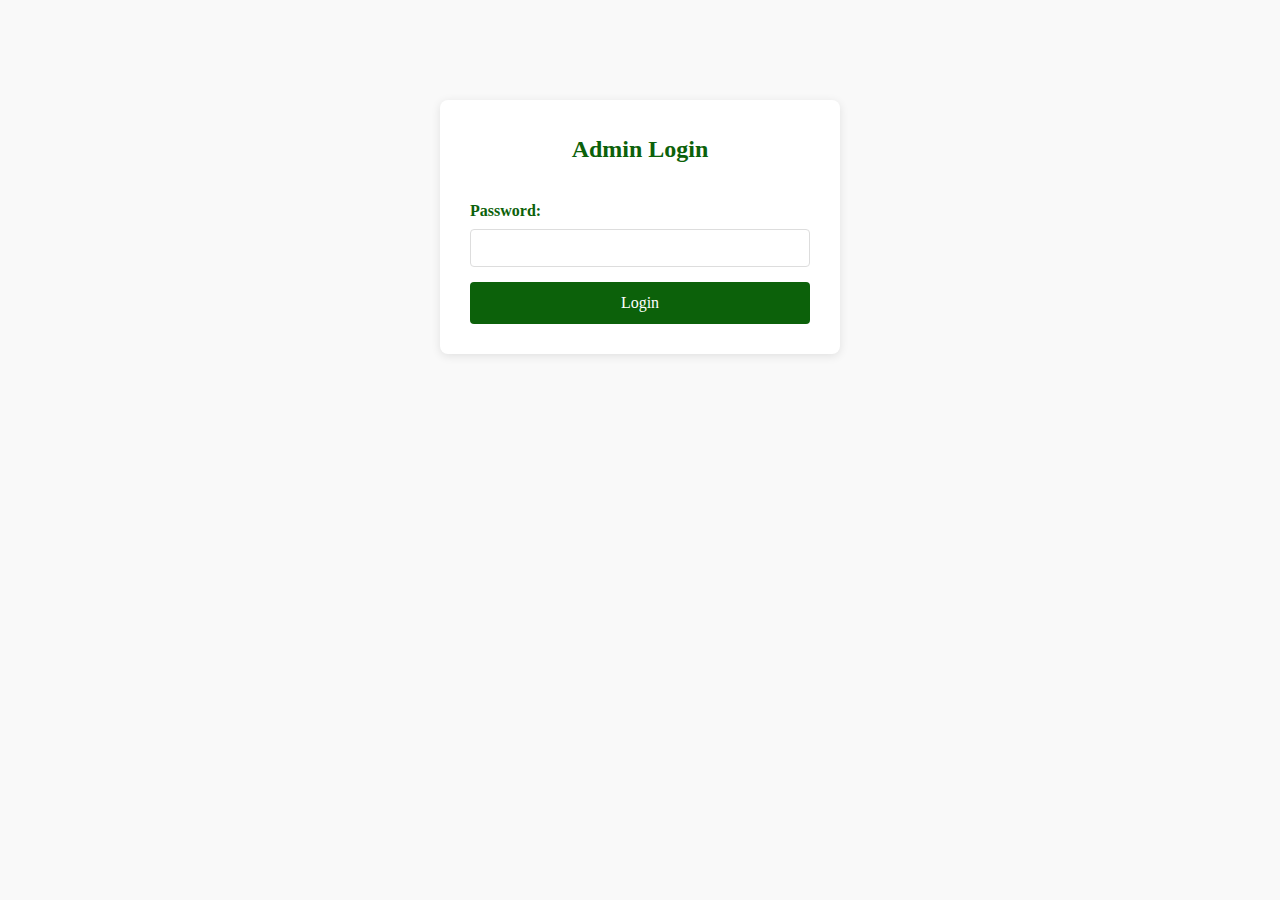
<file: admin.html>
<!DOCTYPE html>
<html lang="en">
<head>
    <meta charset="UTF-8">
    <meta name="viewport" content="width=device-width, initial-scale=1.0">
    <title>VPOWER Admin - Product Management</title>
    <link rel="stylesheet" href="css/style.css">
    <style>
        .admin-container {
            max-width: 1200px;
            margin: 0 auto;
            padding: 20px;
            font-family: 'Georgia', serif;
        }
        
        .admin-header {
            background: var(--primary-green, #0C610A);
            color: white;
            padding: 20px;
            border-radius: 8px;
            margin-bottom: 30px;
        }
        
        .admin-section {
            background: white;
            border: 1px solid #ddd;
            border-radius: 8px;
            padding: 20px;
            margin-bottom: 20px;
        }
        
        .form-group {
            margin-bottom: 15px;
        }
        
        .form-group label {
            display: block;
            margin-bottom: 5px;
            font-weight: bold;
            color: var(--primary-green, #0C610A);
        }
        
        .form-group input,
        .form-group textarea,
        .form-group select {
            width: 100%;
            padding: 10px;
            border: 1px solid #ddd;
            border-radius: 4px;
            font-family: inherit;
        }
        
        .form-group textarea {
            height: 100px;
            resize: vertical;
        }
        
        .btn {
            background: var(--primary-green, #0C610A);
            color: white;
            padding: 12px 24px;
            border: none;
            border-radius: 4px;
            cursor: pointer;
            font-family: inherit;
            font-size: 16px;
            transition: background 0.3s;
        }
        
        .btn:hover {
            background: #0a4f08;
        }
        
        .btn-secondary {
            background: #666;
        }
        
        .btn-secondary:hover {
            background: #555;
        }
        
        .btn-danger {
            background: #dc3545;
        }
        
        .btn-danger:hover {
            background: #c82333;
        }
        
        .product-list {
            display: grid;
            gap: 20px;
        }
        
        .product-item {
            border: 1px solid #ddd;
            border-radius: 8px;
            padding: 15px;
            display: grid;
            grid-template-columns: 100px 1fr auto;
            gap: 20px;
            align-items: center;
        }
        
        .product-image {
            width: 100px;
            height: 100px;
            object-fit: cover;
            border-radius: 4px;
        }
        
        .product-info h3 {
            margin: 0 0 10px 0;
            color: var(--primary-green, #0C610A);
        }
        
        .product-info p {
            margin: 5px 0;
            color: #666;
        }
        
        .product-actions {
            display: flex;
            gap: 10px;
        }
        
        .image-upload-area {
            border: 2px dashed #ddd;
            border-radius: 8px;
            padding: 40px;
            text-align: center;
            cursor: pointer;
            transition: border-color 0.3s;
        }
        
        .image-upload-area:hover {
            border-color: var(--primary-green, #0C610A);
        }
        
        .image-upload-area.dragover {
            border-color: var(--accent-yellow, #FFEF16);
            background: #f9f9f9;
        }
        
        .preview-images {
            display: grid;
            grid-template-columns: repeat(auto-fill, minmax(150px, 1fr));
            gap: 15px;
            margin-top: 20px;
        }
        
        .preview-image {
            position: relative;
            border-radius: 4px;
            overflow: hidden;
        }
        
        .preview-image img {
            width: 100%;
            height: 150px;
            object-fit: cover;
        }
        
        .preview-image .remove-btn {
            position: absolute;
            top: 5px;
            right: 5px;
            background: rgba(220, 53, 69, 0.8);
            color: white;
            border: none;
            border-radius: 50%;
            width: 25px;
            height: 25px;
            cursor: pointer;
            font-size: 12px;
        }
        
        .notification {
            position: fixed;
            top: 20px;
            right: 20px;
            padding: 15px 20px;
            border-radius: 4px;
            color: white;
            z-index: 1000;
            max-width: 300px;
        }
        
        .notification.success {
            background: #28a745;
        }
        
        .notification.error {
            background: #dc3545;
        }
        
        .notification.info {
            background: #17a2b8;
        }
        
        .features-input {
            display: grid;
            gap: 10px;
        }
        
        .feature-item {
            display: grid;
            grid-template-columns: 1fr auto;
            gap: 10px;
            align-items: center;
        }
        
        .login-container {
            max-width: 400px;
            margin: 100px auto;
            padding: 30px;
            background: white;
            border-radius: 8px;
            box-shadow: 0 2px 10px rgba(0,0,0,0.1);
        }
        
        .login-container h2 {
            text-align: center;
            color: var(--primary-green, #0C610A);
            margin-bottom: 30px;
        }
        
        .hidden {
            display: none;
        }
    </style>
</head>
<body>
    <!-- Login Screen -->
    <div id="loginScreen" class="login-container">
        <h2>Admin Login</h2>
        <form id="loginForm">
            <div class="form-group">
                <label for="password">Password:</label>
                <input type="password" id="password" name="password" required>
            </div>
            <button type="submit" class="btn" style="width: 100%;">Login</button>
        </form>
    </div>

    <!-- Admin Interface -->
    <div id="adminInterface" class="admin-container hidden">
        <header class="admin-header">
            <h1>VPOWER Product Management</h1>
            <p>Add and manage your lighting products and photos</p>
            <button class="btn btn-secondary" onclick="logout()" style="margin-top: 10px;">Logout</button>
        </header>

        <!-- Add Product Section -->
        <section class="admin-section">
            <h2>Add New Product</h2>
            <form id="productForm">
                <div class="form-group">
                    <label for="productName">Product Name:</label>
                    <input type="text" id="productName" name="productName" required>
                </div>

                <div class="form-group">
                    <label for="productPrice">Price (KES):</label>
                    <input type="number" id="productPrice" name="productPrice" step="0.01" required>
                </div>

                <div class="form-group">
                    <label for="productDescription">Description:</label>
                    <textarea id="productDescription" name="productDescription" required></textarea>
                </div>

                <div class="form-group">
                    <label for="productCategory">Category:</label>
                    <select id="productCategory" name="productCategory">
                        <option value="">Select Category</option>
                        <option value="wall-sconces">Wall Sconces</option>
                        <option value="chandeliers">Chandeliers</option>
                        <option value="table-lamps">Table Lamps</option>
                        <option value="outdoor-lighting">Outdoor Lighting</option>
                        <option value="custom-designs">Custom Designs</option>
                    </select>
                </div>

                <div class="form-group">
                    <label for="productBestFor">Best For:</label>
                    <input type="text" id="productBestFor" name="productBestFor" placeholder="e.g., Entryways, restaurants, hotel corridors">
                </div>

                <div class="form-group">
                    <label for="productVideo">Video URL (optional):</label>
                    <input type="url" id="productVideo" name="productVideo" placeholder="https://example.com/video.mp4">
                    <small>Add a video URL to showcase your product in action</small>
                </div>

                <div class="form-group">
                    <label>Features:</label>
                    <div class="features-input" id="featuresInput">
                        <div class="feature-item">
                            <input type="text" placeholder="Enter feature" class="feature-input">
                            <button type="button" class="btn btn-secondary" onclick="removeFeature(this)">Remove</button>
                        </div>
                    </div>
                    <button type="button" class="btn btn-secondary" onclick="addFeature()">Add Feature</button>
                </div>

                <div class="form-group">
                    <label>Product Images:</label>
                    <div class="image-upload-area" id="imageUploadArea">
                        <p>Click to upload or drag and drop images here</p>
                        <p style="font-size: 12px; color: #666;">Supports: JPG, PNG, WebP (Max: 5MB per file)</p>
                        <input type="file" id="imageInput" multiple accept="image/*" style="display: none;">
                    </div>
                    <div class="preview-images" id="previewImages"></div>
                </div>

                <button type="submit" class="btn">Add Product</button>
                <div style="margin-top: 20px;">
                    <button type="button" class="btn btn-secondary" onclick="exportProducts()">Export Products</button>
                    <button type="button" class="btn btn-secondary" onclick="document.getElementById('importFile').click()">Import Products</button>
                    <input type="file" id="importFile" accept=".json" style="display: none;" onchange="importProducts(event)">
                </div>
            </form>
        </section>

        <!-- Existing Products Section -->
        <section class="admin-section">
            <h2>Existing Products</h2>
            <div class="product-list" id="productList">
                <!-- Products will be loaded here -->
            </div>
        </section>
    </div>

    <script>
        // Simple password protection (in production, use proper authentication)
        const ADMIN_PASSWORD = 'vpower2024';
        
        // Product data storage
        let products = [];
        let uploadedImages = [];

        // Initialize
        document.addEventListener('DOMContentLoaded', function() {
            loadProducts();
            setupEventListeners();
        });

        function setupEventListeners() {
            // Login form
            document.getElementById('loginForm').addEventListener('submit', function(e) {
                e.preventDefault();
                const password = document.getElementById('password').value;
                if (password === ADMIN_PASSWORD) {
                    document.getElementById('loginScreen').classList.add('hidden');
                    document.getElementById('adminInterface').classList.remove('hidden');
                    showNotification('Login successful!', 'success');
                } else {
                    showNotification('Invalid password!', 'error');
                }
            });

            // Product form
            document.getElementById('productForm').addEventListener('submit', function(e) {
                e.preventDefault();
                addProduct();
            });

            // Image upload
            const uploadArea = document.getElementById('imageUploadArea');
            const imageInput = document.getElementById('imageInput');

            uploadArea.addEventListener('click', () => imageInput.click());
            
            uploadArea.addEventListener('dragover', (e) => {
                e.preventDefault();
                uploadArea.classList.add('dragover');
            });

            uploadArea.addEventListener('dragleave', () => {
                uploadArea.classList.remove('dragover');
            });

            uploadArea.addEventListener('drop', (e) => {
                e.preventDefault();
                uploadArea.classList.remove('dragover');
                handleImageUpload(e.dataTransfer.files);
            });

            imageInput.addEventListener('change', (e) => {
                handleImageUpload(e.target.files);
            });
        }

        function handleImageUpload(files) {
            const previewArea = document.getElementById('previewImages');
            
            Array.from(files).forEach(file => {
                if (file.type.startsWith('image/') && file.size <= 5 * 1024 * 1024) {
                    const reader = new FileReader();
                    reader.onload = function(e) {
                        const imageId = 'img_' + Date.now() + '_' + Math.random().toString(36).substr(2, 9);
                        uploadedImages.push({
                            id: imageId,
                            data: e.target.result,
                            name: file.name
                        });
                        
                        const previewDiv = document.createElement('div');
                        previewDiv.className = 'preview-image';
                        previewDiv.innerHTML = `
                            <img src="${e.target.result}" alt="${file.name}">
                            <button type="button" class="remove-btn" onclick="removeImage('${imageId}')">×</button>
                        `;
                        previewArea.appendChild(previewDiv);
                    };
                    reader.readAsDataURL(file);
                } else {
                    showNotification(`Invalid file: ${file.name}`, 'error');
                }
            });
        }

        function removeImage(imageId) {
            uploadedImages = uploadedImages.filter(img => img.id !== imageId);
            refreshImagePreview();
        }

        function refreshImagePreview() {
            const previewArea = document.getElementById('previewImages');
            previewArea.innerHTML = '';
            
            uploadedImages.forEach(image => {
                const previewDiv = document.createElement('div');
                previewDiv.className = 'preview-image';
                previewDiv.innerHTML = `
                    <img src="${image.data}" alt="${image.name}">
                    <button type="button" class="remove-btn" onclick="removeImage('${image.id}')">×</button>
                `;
                previewArea.appendChild(previewDiv);
            });
        }

        function addFeature() {
            const featuresInput = document.getElementById('featuresInput');
            const featureItem = document.createElement('div');
            featureItem.className = 'feature-item';
            featureItem.innerHTML = `
                <input type="text" placeholder="Enter feature" class="feature-input">
                <button type="button" class="btn btn-secondary" onclick="removeFeature(this)">Remove</button>
            `;
            featuresInput.appendChild(featureItem);
        }

        function removeFeature(button) {
            button.parentElement.remove();
        }

        function addProduct() {
            const features = Array.from(document.querySelectorAll('.feature-input'))
                .map(input => input.value.trim())
                .filter(value => value !== '');

            const product = {
                id: 'product_' + Date.now(),
                name: document.getElementById('productName').value,
                price: parseFloat(document.getElementById('productPrice').value),
                description: document.getElementById('productDescription').value,
                category: document.getElementById('productCategory').value,
                bestFor: document.getElementById('productBestFor').value,
                video: document.getElementById('productVideo').value || null,
                features: features,
                images: uploadedImages.map(img => ({
                    id: img.id,
                    data: img.data,
                    name: img.name
                })),
                createdAt: new Date().toISOString()
            };

            products.push(product);
            
            // Save to shared LocalStorage for homepage to read
            localStorage.setItem('vpower_products', JSON.stringify(products));
            console.log('Product added and saved to shared storage:', product.name);
            
            saveProducts();
            loadProducts();
            resetForm();
            showNotification('Product added successfully! Check homepage to see it.', 'success');
        }

        function deleteProduct(productId) {
            if (confirm('Are you sure you want to delete this product?')) {
                products = products.filter(p => p.id !== productId);
                
                // Save to shared LocalStorage for homepage to read
                localStorage.setItem('vpower_products', JSON.stringify(products));
                console.log('Product deleted and storage updated');
                
                saveProducts();
                loadProducts();
                showNotification('Product deleted successfully!', 'success');
            }
        }

        function editProduct(productId) {
            const product = products.find(p => p.id === productId);
            if (product) {
                document.getElementById('productName').value = product.name;
                document.getElementById('productPrice').value = product.price;
                document.getElementById('productDescription').value = product.description;
                document.getElementById('productBestFor').value = product.bestFor;
                
                // Load features
                const featuresInput = document.getElementById('featuresInput');
                featuresInput.innerHTML = '';
                product.features.forEach(feature => {
                    const featureItem = document.createElement('div');
                    featureItem.className = 'feature-item';
                    featureItem.innerHTML = `
                        <input type="text" placeholder="Enter feature" class="feature-input" value="${feature}">
                        <button type="button" class="btn btn-secondary" onclick="removeFeature(this)">Remove</button>
                    `;
                    featuresInput.appendChild(featureItem);
                });
                
                // Load images
                uploadedImages = [...product.images];
                refreshImagePreview();
                
                // Remove the product being edited
                products = products.filter(p => p.id !== productId);
                saveProducts();
                loadProducts();
                
                // Scroll to form
                document.querySelector('.admin-section').scrollIntoView();
                showNotification('Product loaded for editing. Make changes and submit to update.', 'info');
            }
        }

        function resetForm() {
            document.getElementById('productForm').reset();
            document.getElementById('featuresInput').innerHTML = `
                <div class="feature-item">
                    <input type="text" placeholder="Enter feature" class="feature-input">
                    <button type="button" class="btn btn-secondary" onclick="removeFeature(this)">Remove</button>
                </div>
                <div class="product-actions">
                    <button class="btn btn-secondary" onclick="editProduct('${product.id}')">Edit</button>
                    <button class="btn btn-danger" onclick="deleteProduct('${product.id}')">Delete</button>
                </div>
            </div>
        `;
    }).join('');
}

function showNotification(message, type = 'info') {
    const notification = document.createElement('div');
    notification.className = `notification ${type}`;
    notification.textContent = message;
    document.body.appendChild(notification);

    setTimeout(() => {
        if (document.body.contains(notification)) {
            document.body.removeChild(notification);
        }
    }, 3000);
}

function logout() {
    document.getElementById('loginScreen').classList.remove('hidden');
    document.getElementById('adminInterface').classList.add('hidden');
    document.getElementById('password').value = '';
    showNotification('Logged out successfully!', 'info');
}

function loadProducts() {
    // Load from shared LocalStorage
    const savedProducts = localStorage.getItem('vpower_products');
    if (savedProducts) {
        products = JSON.parse(savedProducts);
    }
    
    // Filter out products with no valid images
    products = products.filter(product => {
        if (!product.images || product.images.length === 0) {
            console.log(`Admin: Filtering out product "${product.name}" - no images`);
            return false;
        }
        
        const firstImage = product.images[0].data || product.images[0];
        if (!firstImage || firstImage.includes('No Image') || firstImage.includes('data:image/svg+xml')) {
            console.log(`Admin: Filtering out product "${product.name}" - invalid image`);
            return false;
        }
        
        return true;
    });
    
    const productList = document.getElementById('productList');
    if (!productList) return;
    
    if (products.length === 0) {
        productList.innerHTML = '<p>No products found. Add your first product above!</p>';
        return;
    }

    productList.innerHTML = products.map(product => {
                const mainImage = product.images && product.images.length > 0 
                    ? product.images[0].data 
                    : `data:image/svg+xml,%3Csvg xmlns='http://www.w3.org/2000/svg' width='100' height='100' viewBox='0 0 100 100'%3E%3Crect width='100' height='100' fill='%23ddd'/%3E%3Ctext x='50' y='50' text-anchor='middle' dy='.3em' fill='%23666' font-family='Arial' font-size='12'%3ENo Image%3C/text%3E%3C/svg%3E`;
                
                return `
                    <div class="product-item">
                        <img src="${mainImage}" alt="${product.name}" class="product-image">
                        <div class="product-info">
                            <h3>${product.name}</h3>
                            <p><strong>Price:</strong> KES ${product.price.toFixed(2)}</p>
                            <p><strong>Description:</strong> ${product.description}</p>
                            <p><strong>Best For:</strong> ${product.bestFor || 'Not specified'}</p>
                            <p><strong>Images:</strong> ${product.images ? product.images.length : 0}</p>
                        </div>
                        <div class="product-actions">
                            <button class="btn btn-secondary" onclick="editProduct('${product.id}')">Edit</button>
                            <button class="btn btn-danger" onclick="deleteProduct('${product.id}')">Delete</button>
                        </div>
                    </div>
                `;
            }).join('');
        }

        function showNotification(message, type = 'info') {
            const notification = document.createElement('div');
            notification.className = `notification ${type}`;
            notification.textContent = message;
            document.body.appendChild(notification);

            setTimeout(() => {
                if (document.body.contains(notification)) {
                    document.body.removeChild(notification);
                }
            }, 3000);
        }

        function logout() {
            document.getElementById('loginScreen').classList.remove('hidden');
            document.getElementById('adminInterface').classList.add('hidden');
            document.getElementById('password').value = '';
            showNotification('Logged out successfully!', 'info');
        }

        function exportProducts() {
            try {
                const products = JSON.parse(localStorage.getItem('vpower_products') || '[]');
                const dataStr = JSON.stringify(products, null, 2);
                const dataUri = 'data:application/json;charset=utf-8,'+ encodeURIComponent(dataStr);
                
                const exportFileDefaultName = `vpower_products_${new Date().toISOString().split('T')[0]}.json`;
                
                const linkElement = document.createElement('a');
                linkElement.setAttribute('href', dataUri);
                linkElement.setAttribute('download', exportFileDefaultName);
                linkElement.click();
                
                showNotification('Products exported successfully!', 'success');
            } catch (error) {
                console.error('Export error:', error);
                showNotification('Error exporting products', 'error');
            }
        }

        function importProducts(event) {
            try {
                const file = event.target.files[0];
                if (!file) return;
                
                const reader = new FileReader();
                reader.onload = function(e) {
                    try {
                        const importedProducts = JSON.parse(e.target.result);
                        
                        // Validate imported data
                        if (!Array.isArray(importedProducts)) {
                            throw new Error('Invalid file format');
                        }
                        
                        // Save to LocalStorage
                        localStorage.setItem('vpower_products', JSON.stringify(importedProducts));
                        
                        // Reload display
                        loadProducts();
                        displayProducts();
                        
                        showNotification(`Successfully imported ${importedProducts.length} products!`, 'success');
                    } catch (parseError) {
                        console.error('Parse error:', parseError);
                        showNotification('Error parsing file. Please check the format.', 'error');
                    }
                };
                reader.readAsText(file);
            } catch (error) {
                console.error('Import error:', error);
                showNotification('Error importing products', 'error');
            }
        }
    </script>
</body>
</html>
</file>
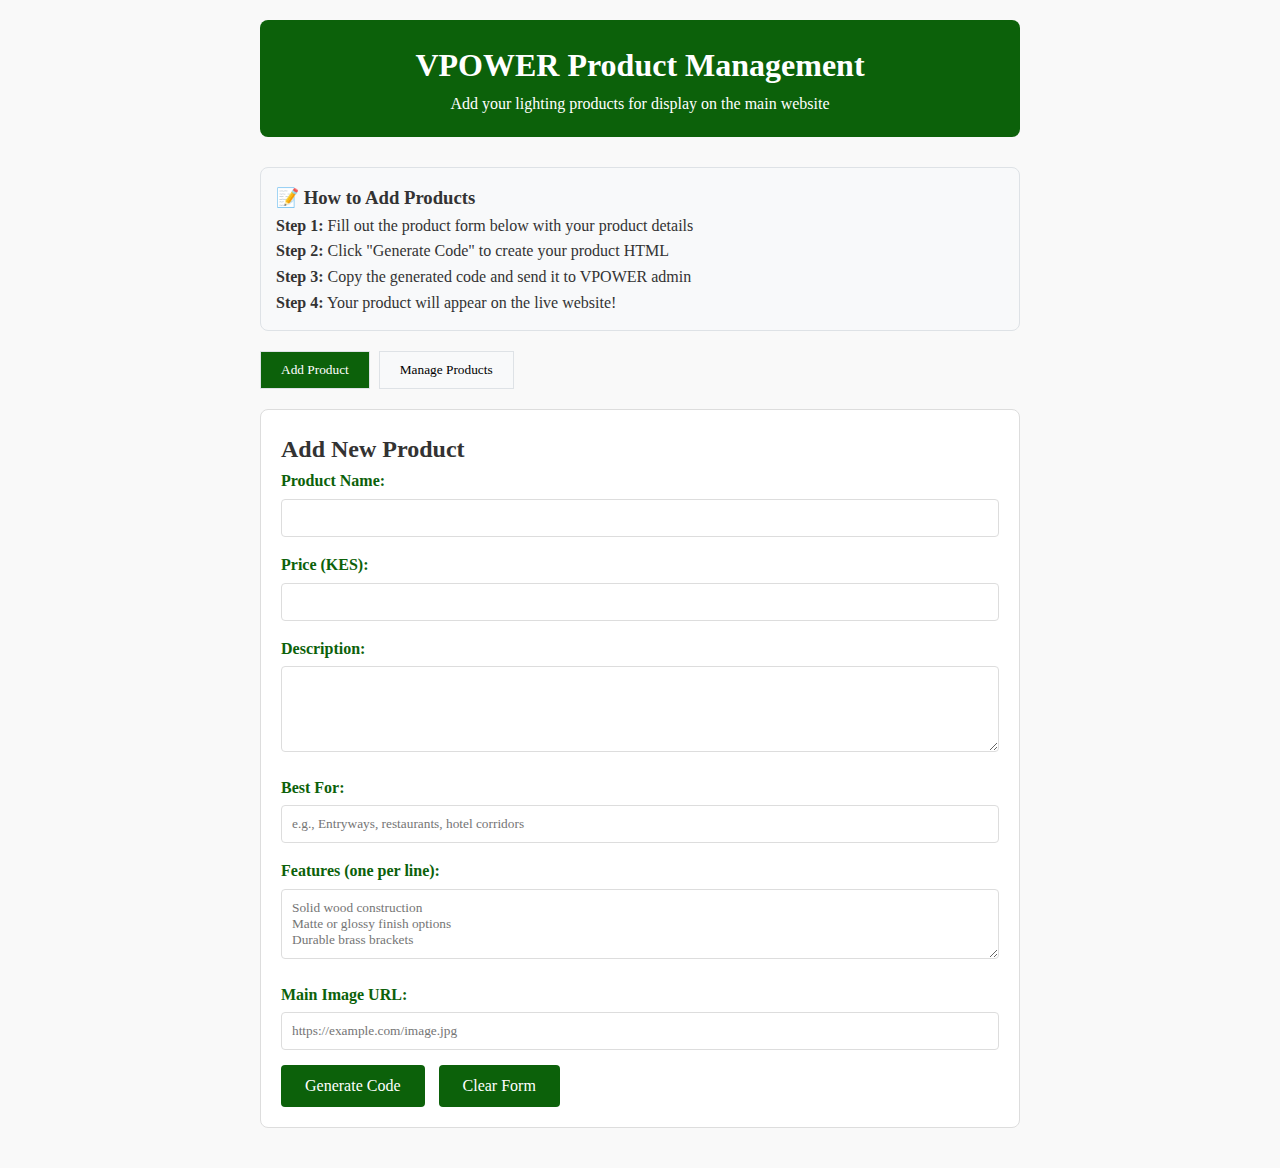
<file: client-admin.html>
<!DOCTYPE html>
<html lang="en">
<head>
    <meta charset="UTF-8">
    <meta name="viewport" content="width=device-width, initial-scale=1.0">
    <title>VPOWER Client Product Management</title>
    <link rel="stylesheet" href="css/style.css">
    <style>
        .client-admin-container {
            max-width: 800px;
            margin: 0 auto;
            padding: 20px;
            font-family: 'Georgia', serif;
        }
        
        .client-header {
            background: var(--primary-green, #0C610A);
            color: white;
            padding: 20px;
            border-radius: 8px;
            margin-bottom: 30px;
            text-align: center;
        }
        
        .product-form {
            background: white;
            border: 1px solid #ddd;
            border-radius: 8px;
            padding: 20px;
            margin-bottom: 20px;
        }
        
        .form-group {
            margin-bottom: 15px;
        }
        
        .form-group label {
            display: block;
            margin-bottom: 5px;
            font-weight: bold;
            color: var(--primary-green, #0C610A);
        }
        
        .form-group input,
        .form-group textarea {
            width: 100%;
            padding: 10px;
            border: 1px solid #ddd;
            border-radius: 4px;
            font-family: inherit;
        }
        
        .btn {
            background: var(--primary-green, #0C610A);
            color: white;
            padding: 12px 24px;
            border: none;
            border-radius: 4px;
            cursor: pointer;
            font-family: inherit;
            font-size: 16px;
            margin-right: 10px;
        }
        
        .btn:hover {
            background: #0a4f08;
        }
        
        .btn-danger {
            background: #dc3545;
        }
        
        .btn-danger:hover {
            background: #c82333;
        }
        
        .products-list {
            background: white;
            border: 1px solid #ddd;
            border-radius: 8px;
            padding: 20px;
        }
        
        .product-item {
            border: 1px solid #eee;
            border-radius: 4px;
            padding: 15px;
            margin-bottom: 10px;
            display: flex;
            justify-content: space-between;
            align-items: center;
        }
        
        .product-info {
            flex: 1;
        }
        
        .product-actions {
            display: flex;
            gap: 10px;
        }
        
        .hidden {
            display: none;
        }
        
        .instructions {
            background: #f8f9fa;
            border: 1px solid #dee2e6;
            border-radius: 8px;
            padding: 15px;
            margin-bottom: 20px;
        }
        
        .tab-container {
            margin-bottom: 20px;
        }
        
        .tab-btn {
            background: #f8f9fa;
            border: 1px solid #dee2e6;
            padding: 10px 20px;
            cursor: pointer;
            margin-right: 5px;
        }
        
        .tab-btn.active {
            background: var(--primary-green, #0C610A);
            color: white;
        }
        
        .tab-content {
            display: none;
        }
        
        .tab-content.active {
            display: block;
        }
    </style>
</head>
<body>
    <div class="client-admin-container">
        <header class="client-header">
            <h1>VPOWER Product Management</h1>
            <p>Add your lighting products for display on the main website</p>
        </header>

        <div class="instructions">
            <h3>📝 How to Add Products</h3>
            <p><strong>Step 1:</strong> Fill out the product form below with your product details</p>
            <p><strong>Step 2:</strong> Click "Generate Code" to create your product HTML</p>
            <p><strong>Step 3:</strong> Copy the generated code and send it to VPOWER admin</p>
            <p><strong>Step 4:</strong> Your product will appear on the live website!</p>
        </div>

        <div class="tab-container">
            <button class="tab-btn active" onclick="showTab('add')">Add Product</button>
            <button class="tab-btn" onclick="showTab('manage')">Manage Products</button>
        </div>

        <!-- Add Product Tab -->
        <div id="add-tab" class="tab-content active">
            <div class="product-form">
                <h2>Add New Product</h2>
                <form id="clientProductForm">
                    <div class="form-group">
                        <label for="productName">Product Name:</label>
                        <input type="text" id="productName" name="productName" required>
                    </div>

                    <div class="form-group">
                        <label for="productPrice">Price (KES):</label>
                        <input type="number" id="productPrice" name="productPrice" step="0.01" required>
                    </div>

                    <div class="form-group">
                        <label for="productDescription">Description:</label>
                        <textarea id="productDescription" name="productDescription" rows="4" required></textarea>
                    </div>

                    <div class="form-group">
                        <label for="productBestFor">Best For:</label>
                        <input type="text" id="productBestFor" name="productBestFor" placeholder="e.g., Entryways, restaurants, hotel corridors">
                    </div>

                    <div class="form-group">
                        <label>Features (one per line):</label>
                        <textarea id="productFeatures" name="productFeatures" rows="3" placeholder="Solid wood construction&#10;Matte or glossy finish options&#10;Durable brass brackets"></textarea>
                    </div>

                    <div class="form-group">
                        <label>Main Image URL:</label>
                        <input type="url" id="productImage" name="productImage" placeholder="https://example.com/image.jpg">
                    </div>

                    <button type="button" class="btn" onclick="generateProductCode()">Generate Code</button>
                    <button type="button" class="btn btn-secondary" onclick="clearForm()">Clear Form</button>
                </form>
            </div>

            <div id="generated-code" class="hidden">
                <h3>Generated Product Code</h3>
                <p><strong>Copy this code and send to VPOWER admin:</strong></p>
                <textarea id="codeOutput" rows="10" readonly style="background: #f8f9fa; font-family: monospace;"></textarea>
                <button class="btn" onclick="copyCode()">Copy Code</button>
                <button class="btn btn-secondary" onclick="downloadCode()">Download File</button>
            </div>
        </div>

        <!-- Manage Products Tab -->
        <div id="manage-tab" class="tab-content">
            <div class="products-list">
                <h2>Your Submitted Products</h2>
                <div id="clientProducts">
                    <p>No products submitted yet. Use the form above to add products.</p>
                </div>
            </div>
        </div>
    </div>

    <script>
        let clientProducts = JSON.parse(localStorage.getItem('client_submitted_products') || '[]');

        function showTab(tabName) {
            // Hide all tabs
            document.querySelectorAll('.tab-content').forEach(tab => {
                tab.classList.remove('active');
            });
            document.querySelectorAll('.tab-btn').forEach(btn => {
                btn.classList.remove('active');
            });
            
            // Show selected tab
            document.getElementById(tabName + '-tab').classList.add('active');
            event.target.classList.add('active');
        }

        function generateProductCode() {
            const name = document.getElementById('productName').value;
            const price = parseFloat(document.getElementById('productPrice').value);
            const description = document.getElementById('productDescription').value;
            const bestFor = document.getElementById('productBestFor').value;
            const features = document.getElementById('productFeatures').value;
            const image = document.getElementById('productImage').value;

            if (!name || !price || !description) {
                alert('Please fill in all required fields (Name, Price, Description)');
                return;
            }

            const featuresArray = features.split('\n').filter(f => f.trim() !== '');
            
            const productData = {
                name: name,
                price: price,
                description: description,
                bestFor: bestFor,
                features: featuresArray,
                image: image,
                submittedAt: new Date().toISOString(),
                status: 'pending'
            };

            // Save to client storage
            clientProducts.push(productData);
            localStorage.setItem('client_submitted_products', JSON.stringify(clientProducts));

            // Generate HTML code
            const htmlCode = generateProductHTML(productData);
            
            // Show code
            document.getElementById('codeOutput').value = htmlCode;
            document.getElementById('generated-code').classList.remove('hidden');
            
            // Update manage tab
            updateClientProducts();
            
            alert('Product code generated! Copy and send this to VPOWER admin.');
        }

        function generateProductHTML(product) {
            const featuresHTML = product.features.length > 0 
                ? `<div class="product-features">
                    <h4>Features:</h4>
                    <ul>
                        ${product.features.map(feature => `<li>${feature.trim()}</li>`).join('')}
                    </ul>
                </div>`
                : '';

            return `<div class="product-card">
                <div class="product-img" onclick="openPackageModal('${product.name}')">
                    <img src="${product.image || 'assets/images/placeholder.jpg'}" alt="${product.name}">
                    <div class="quick-view">
                        <h3>${product.name}</h3>
                        <span class="price">KES ${product.price.toFixed(2)}</span>
                        <button class="quick-view-btn" onclick="addToCart('${product.name}', ${product.price}, '${product.image}')">Add to Cart</button>
                    </div>
                </div>
                <div class="product-info">
                    <h3>${product.name}</h3>
                    <span class="price">KES ${product.price.toFixed(2)}</span>
                    <p>${product.description}</p>
                    ${featuresHTML}
                    <div class="best-for">
                        <h4>Best for:</h4>
                        <p>${product.bestFor || 'Various spaces'}</p>
                    </div>
                    <a href="#" class="buy-btn" onclick="openPackageModal('${product.name}'); return false;">View Details</a>
                </div>
            </div>`;
        }

        function copyCode() {
            const codeOutput = document.getElementById('codeOutput');
            codeOutput.select();
            document.execCommand('copy');
            alert('Code copied to clipboard!');
        }

        function downloadCode() {
            const code = document.getElementById('codeOutput').value;
            const blob = new Blob([code], { type: 'text/html' });
            const url = URL.createObjectURL(blob);
            const a = document.createElement('a');
            a.href = url;
            a.download = `product_${Date.now()}.html`;
            a.click();
            URL.revokeObjectURL(url);
        }

        function clearForm() {
            document.getElementById('clientProductForm').reset();
            document.getElementById('generated-code').classList.add('hidden');
        }

        function updateClientProducts() {
            const container = document.getElementById('clientProducts');
            
            if (clientProducts.length === 0) {
                container.innerHTML = '<p>No products submitted yet. Use the form above to add products.</p>';
                return;
            }

            container.innerHTML = clientProducts.map((product, index) => `
                <div class="product-item">
                    <div class="product-info">
                        <h4>${product.name}</h4>
                        <p>KES ${product.price.toFixed(2)} - ${product.status}</p>
                        <small>Submitted: ${new Date(product.submittedAt).toLocaleDateString()}</small>
                    </div>
                    <div class="product-actions">
                        <button class="btn btn-danger" onclick="deleteProduct(${index})">Delete</button>
                    </div>
                </div>
            `).join('');
        }

        function deleteProduct(index) {
            if (confirm('Delete this product?')) {
                clientProducts.splice(index, 1);
                localStorage.setItem('client_submitted_products', JSON.stringify(clientProducts));
                updateClientProducts();
            }
        }

        // Initialize
        updateClientProducts();
    </script>
</body>
</html>
</file>
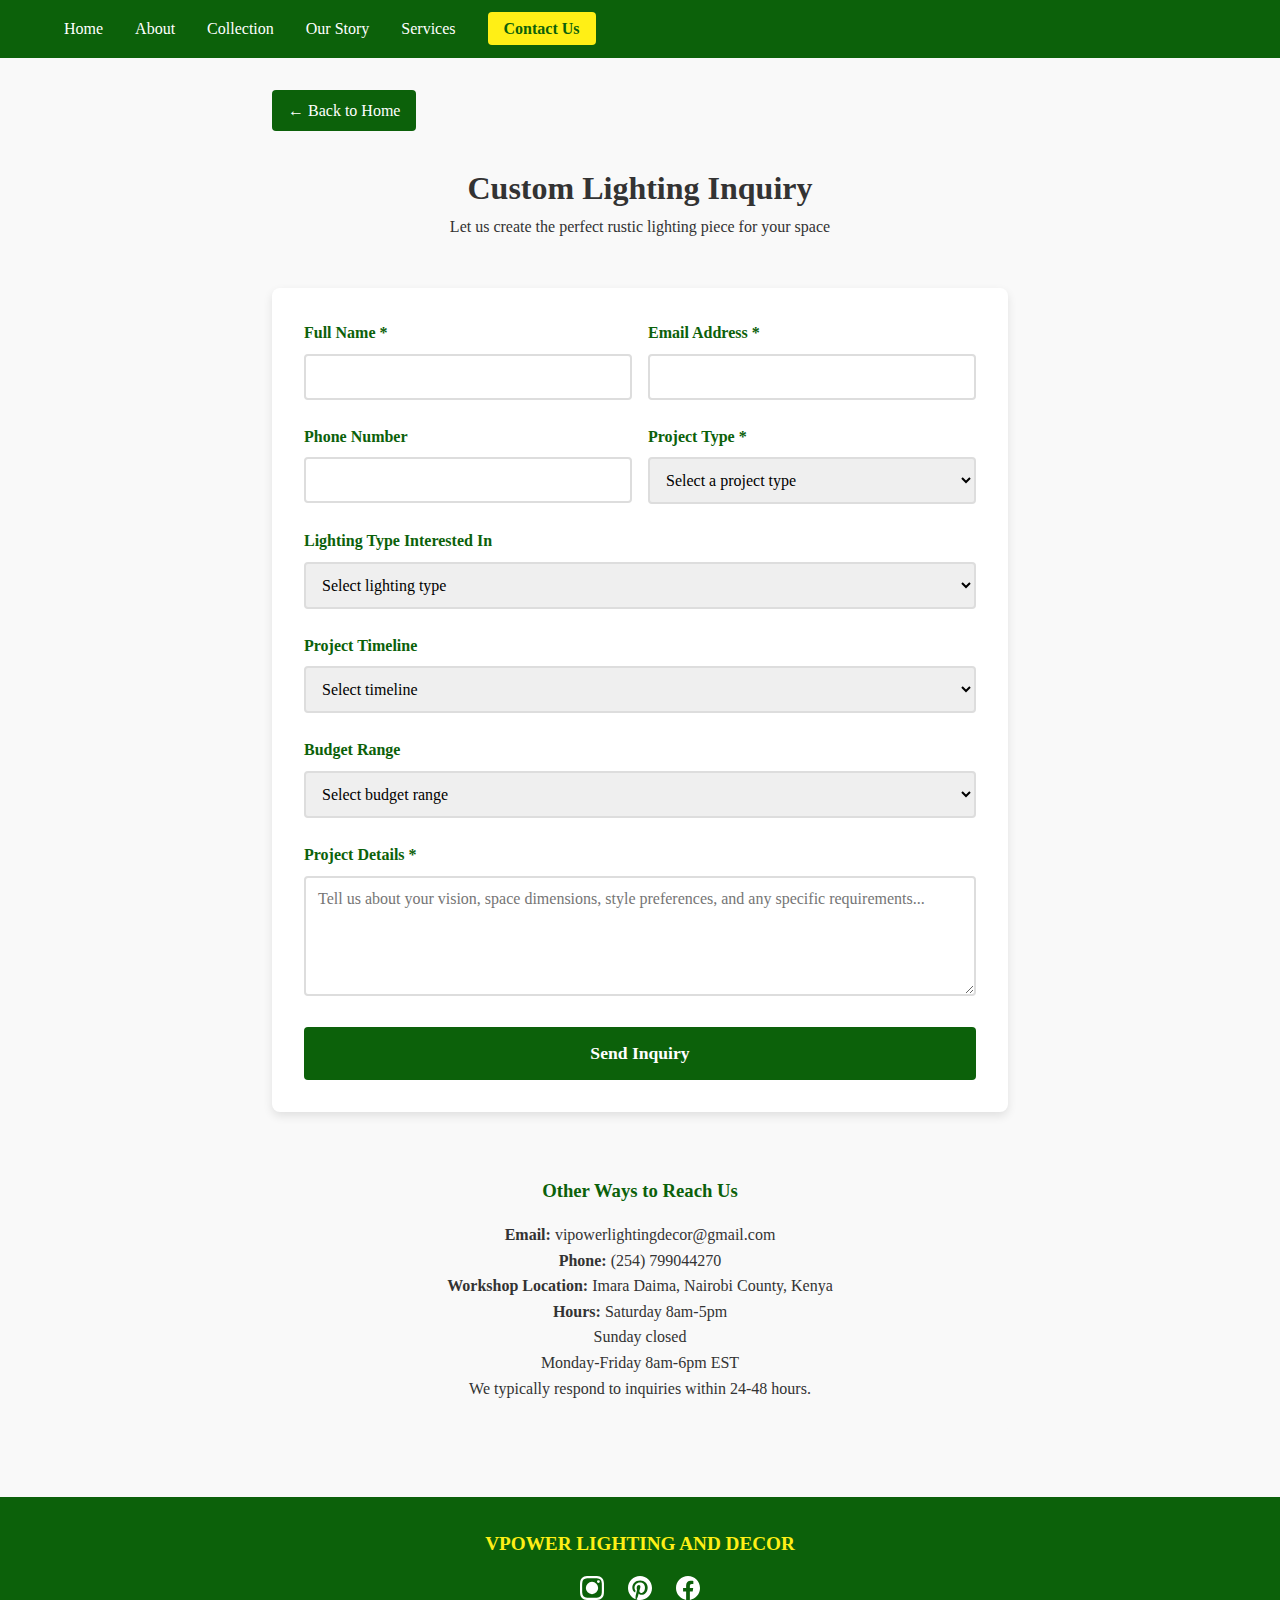
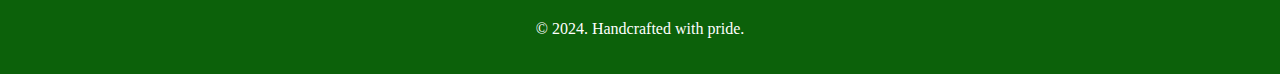
<file: contact.html>
<!DOCTYPE html>
<html lang="en">
<head>
    <meta charset="UTF-8">
    <meta name="viewport" content="width=device-width, initial-scale=1.0">
    <title>Contact VPOWER | Custom Lighting Orders</title>
    <meta name="description" content="Contact VPOWER LIGHTING AND DECOR for custom lighting orders and inquiries. Handcrafted rustic lighting fixtures made to your specifications.">
    <meta name="keywords" content="custom lighting, contact VPOWER, rustic lighting orders, handmade lighting inquiry">
    
    <link rel="stylesheet" href="css/style.css">
    <link rel="icon" type="image/svg+xml" href="assets/icons/favicon.svg">
    
    <style>
        .contact-container {
            max-width: 800px;
            margin: 0 auto;
            padding: 2rem;
        }
        
        .contact-header {
            text-align: center;
            margin-bottom: 3rem;
        }
        
        .contact-form {
            background: var(--white);
            padding: 2rem;
            border-radius: 8px;
            box-shadow: 0 4px 10px rgba(0,0,0,0.1);
        }
        
        .form-group {
            margin-bottom: 1.5rem;
        }
        
        .form-group label {
            display: block;
            margin-bottom: 0.5rem;
            color: var(--primary-green);
            font-weight: bold;
        }
        
        .form-group input,
        .form-group textarea,
        .form-group select {
            width: 100%;
            padding: 0.75rem;
            border: 2px solid #ddd;
            border-radius: 4px;
            font-family: 'Georgia', serif;
            font-size: 1rem;
            transition: border-color 0.3s;
        }
        
        .form-group input:focus,
        .form-group textarea:focus,
        .form-group select:focus {
            outline: none;
            border-color: var(--primary-green);
        }
        
        .form-group textarea {
            resize: vertical;
            min-height: 120px;
        }
        
        .submit-btn {
            background-color: var(--primary-green);
            color: var(--white);
            padding: 1rem 2rem;
            border: none;
            border-radius: 4px;
            font-size: 1.1rem;
            font-weight: bold;
            cursor: pointer;
            font-family: 'Georgia', serif;
            transition: background-color 0.3s;
            width: 100%;
        }
        
        .submit-btn:hover {
            background-color: var(--accent-yellow);
            color: var(--primary-green);
        }
        
        .contact-info {
            background: #f9f9f9;
            padding: 2rem;
            border-radius: 8px;
            margin-top: 2rem;
            text-align: center;
        }
        
        .contact-info h3 {
            color: var(--primary-green);
            margin-bottom: 1rem;
        }
        
        .back-to-home {
            display: inline-block;
            background-color: var(--primary-green);
            color: var(--white);
            padding: 0.5rem 1rem;
            border-radius: 4px;
            text-decoration: none;
            margin-bottom: 2rem;
        }
        
        .back-to-home:hover {
            background-color: var(--accent-yellow);
            color: var(--primary-green);
        }
        
        .form-row {
            display: grid;
            grid-template-columns: 1fr 1fr;
            gap: 1rem;
        }
        
        @media (max-width: 768px) {
            .form-row {
                grid-template-columns: 1fr;
            }
        }
    </style>
</head>
<body>
    <nav>
        <ul class="nav-links">
            <li><a href="index.html" aria-label="Navigate to home section">Home</a></li>
            <li><a href="index.html#mission" aria-label="Navigate to about section">About</a></li>
            <li><a href="index.html#gallery" aria-label="Navigate to collection section">Collection</a></li>
            <li><a href="index.html#blog" aria-label="Navigate to our story section">Our Story</a></li>
            <li><a href="index.html#services" aria-label="Navigate to services section">Services</a></li>
            <li><a href="contact.html" class="cta-btn-nav" aria-label="Navigate to contact page">Contact Us</a></li>
        </ul>
    </nav>

    <div class="contact-container">
        <a href="index.html" class="back-to-home">← Back to Home</a>
        
        <div class="contact-header">
            <h1>Custom Lighting Inquiry</h1>
            <p>Let us create the perfect rustic lighting piece for your space</p>
        </div>

        <form class="contact-form" id="contactForm">
            <div class="form-row">
                <div class="form-group">
                    <label for="name">Full Name *</label>
                    <input type="text" id="name" name="name" required>
                </div>
                <div class="form-group">
                    <label for="email">Email Address *</label>
                    <input type="email" id="email" name="email" required>
                </div>
            </div>
            
            <div class="form-row">
                <div class="form-group">
                    <label for="phone">Phone Number</label>
                    <input type="tel" id="phone" name="phone">
                </div>
                <div class="form-group">
                    <label for="project-type">Project Type *</label>
                    <select id="project-type" name="project-type" required>
                        <option value="">Select a project type</option>
                        <option value="residential">Residential</option>
                        <option value="commercial">Commercial</option>
                        <option value="hospitality">Hospitality</option>
                        <option value="other">Other</option>
                    </select>
                </div>
            </div>
            
            <div class="form-group">
                <label for="lighting-type">Lighting Type Interested In</label>
                <select id="lighting-type" name="lighting-type">
                    <option value="">Select lighting type</option>
                    <option value="chandelier">Chandelier</option>
                    <option value="pendant">Pendant Light</option>
                    <option value="lantern">Lantern</option>
                    <option value="sconce">Wall Sconce</option>
                    <option value="custom">Completely Custom Design</option>
                    <option value="multiple">Multiple Types</option>
                </select>
            </div>
            
            <div class="form-group">
                <label for="timeline">Project Timeline</label>
                <select id="timeline" name="timeline">
                    <option value="">Select timeline</option>
                    <option value="asap">ASAP</option>
                    <option value="1-2-months">1-2 months</option>
                    <option value="3-6-months">3-6 months</option>
                    <option value="6-plus-months">6+ months</option>
                    <option value="just-exploring">Just exploring options</option>
                </select>
            </div>
            
            <div class="form-group">
                <label for="budget">Budget Range</label>
                <select id="budget" name="budget">
                    <option value="">Select budget range</option>
                    <option value="500-1000">$500 - $1,000</option>
                    <option value="1000-2500">$1,000 - $2,500</option>
                    <option value="2500-5000">$2,500 - $5,000</option>
                    <option value="5000-plus">$5,000+</option>
                    <option value="flexible">Flexible</option>
                </select>
            </div>
            
            <div class="form-group">
                <label for="message">Project Details *</label>
                <textarea id="message" name="message" placeholder="Tell us about your vision, space dimensions, style preferences, and any specific requirements..." required></textarea>
            </div>
            
            <button type="submit" class="submit-btn">Send Inquiry</button>
        </form>

        <div class="contact-info">
            <h3>Other Ways to Reach Us</h3>
            <p><strong>Email:</strong> vipowerlightingdecor@gmail.com</p>
            <p><strong>Phone:</strong> (254) 799044270</p>
            <p><strong>Workshop Location:</strong> Imara Daima, Nairobi County, Kenya</p>
            <p><strong>Hours:</strong> Saturday 8am-5pm<br>Sunday closed<br>Monday-Friday 8am-6pm EST</p>
            <p>We typically respond to inquiries within 24-48 hours.</p>
        </div>
    </div>

    <footer>
        <div class="footer-content">
            <div class="footer-logo">VPOWER LIGHTING AND DECOR</div>
            <div class="social-links">
                <a href="https://www.instagram.com/vipowerlighting" target="_blank" aria-label="Instagram">
                    <svg width="24" height="24" viewBox="0 0 24 24" fill="currentColor">
                        <path d="M12 2.163c3.204 0 3.584.012 4.85.07 3.252.148 4.771 1.691 4.919 4.919.058 1.265.069 1.645.069 4.849 0 3.205-.012 3.584-.069 4.849-.149 3.225-1.664 4.771-4.919 4.919-1.266.058-1.644.07-4.85.07-3.204 0-3.584-.012-4.849-.07-3.26-.149-4.771-1.699-4.919-4.92-.058-1.265-.07-1.644-.07-4.849 0-3.204.013-3.583.07-4.849.149-3.227 1.664-4.771 4.919-4.919 1.266-.057 1.645-.069 4.849-.069zm0-2.163c-3.259 0-3.667.014-4.947.072-4.358.2-6.78 2.618-6.98 6.98-.059 1.281-.073 1.689-.073 4.948 0 3.259.014 3.668.072 4.948.2 4.358 2.618 6.78 6.98 6.98 1.281.058 1.689.072 4.948.072 3.259 0 3.668-.014 4.948-.072 4.354-.2 6.782-2.618 6.979-6.98.059-1.28.073-1.689.073-4.948 0-3.259-.014-3.667-.072-4.947-.196-4.354-2.617-6.78-6.979-6.98-1.281-.059-1.69-.073-4.949-.073zM5.838 12a6.162 6.162 0 1 1 12.324 0 6.162 6.162 0 0 1-12.324 0zM12 16a4 4 0 1 1 0-8 4 4 0 0 1 0 8zm4.965-10.405a1.44 1.44 0 1 1 2.881.001 1.44 1.44 0 0 1-2.881-.001z"/>
                    </svg>
                </a>
                <a href="https://pinterest.com/vipowerlightingdecor" target="_blank" aria-label="Pinterest">
                    <svg width="24" height="24" viewBox="0 0 24 24" fill="currentColor">
                        <path d="M12 0c-6.627 0-12 5.372-12 12 0 5.084 3.163 9.426 7.627 11.174-.105-.949-.2-2.405.042-3.441.218-.937 1.407-5.965 1.407-5.965s-.359-.719-.359-1.782c0-1.668.967-2.914 2.171-2.914 1.023 0 1.518.769 1.518 1.69 0 1.029-.655 2.568-.994 3.995-.283 1.194.599 2.169 1.777 2.169 2.133 0 3.772-2.249 3.772-5.495 0-2.873-2.064-4.882-5.012-4.882-3.414 0-5.418 2.561-5.418 5.207 0 1.031.397 2.138.893 2.738.098.119.112.224.083.345l-.333 1.36c-.053.22-.174.267-.402.161-1.499-.698-2.436-2.889-2.436-4.649 0-3.785 2.75-7.262 7.929-7.262 4.163 0 7.398 2.967 7.398 6.931 0 4.136-2.607 7.464-6.227 7.464-1.216 0-2.359-.631-2.75-1.378l-.748 2.853c-.271 1.043-1.002 2.35-1.492 3.146 1.124.347 2.317.535 3.554.535 6.627 0 12-5.373 12-12 0-6.628-5.373-12-12-12z"/>
                    </svg>
                </a>
                <a href="https://www.facebook.com/VipowerLightingDecor" target="_blank" aria-label="Facebook">
                    <svg width="24" height="24" viewBox="0 0 24 24" fill="currentColor">
                        <path d="M24 12.073c0-6.627-5.373-12-12-12s-12 5.373-12 12c0 5.99 4.388 10.954 10.125 11.854v-8.385H7.078v-3.47h3.047V9.43c0-3.007 1.792-4.669 4.533-4.669 1.312 0 2.686.235 2.686.235v2.953H15.83c-1.491 0-1.956.925-1.956 1.874v2.25h3.328l-.532 3.47h-2.796v8.385C19.612 23.027 24 18.062 24 12.073z"/>
                    </svg>
                </a>
            </div>
        </div>
        <p>&copy; 2024. Handcrafted with pride.</p>
    </footer>

    <script>
        document.getElementById('contactForm').addEventListener('submit', function(e) {
            e.preventDefault();
            
            try {
                // Form validation
                const formData = new FormData(this);
                const name = formData.get('name');
                const email = formData.get('email');
                const message = formData.get('message');
                
                // Validate required fields
                if (!name || !email || !message) {
                    showNotification('Please fill in all required fields.');
                    return;
                }
                
                // Validate email format
                const emailRegex = /^[^\s@]+@[^\s@]+\.[^\s@]+$/;
                if (!emailRegex.test(email)) {
                    showNotification('Please enter a valid email address.');
                    return;
                }
                
                // Validate message length
                if (message.length < 10) {
                    showNotification('Please provide more details about your project.');
                    return;
                }
                
                // Show success message (in a real implementation, this would send to a server)
                showNotification('Thank you for your inquiry, ' + name + '! We will contact you within 24-48 hours.');
                
                // Reset form
                this.reset();
                
                // Log submission for debugging (in production, this would be sent to backend)
                console.log('Form submitted:', { name, email, message });
                
            } catch (error) {
                console.error('Error submitting form:', error);
                showNotification('Error submitting form. Please try again.');
            }
        });
        
        function showNotification(message) {
            try {
                // Create notification element
                const notification = document.createElement('div');
                notification.style.cssText = `
                    position: fixed;
                    top: 20px;
                    right: 20px;
                    background-color: var(--primary-green);
                    color: var(--white);
                    padding: 1rem;
                    border-radius: 4px;
                    z-index: 4000;
                    font-family: 'Georgia', serif;
                    max-width: 300px;
                    word-wrap: break-word;
                `;
                notification.textContent = message;
                notification.setAttribute('role', 'alert');
                notification.setAttribute('aria-live', 'polite');
                
                document.body.appendChild(notification);
                
                // Remove after 3 seconds
                setTimeout(() => {
                    if (document.body.contains(notification)) {
                        document.body.removeChild(notification);
                    }
                }, 3000);
            } catch (error) {
                console.error('Error showing notification:', error);
                // Fallback to alert if notification system fails
                alert(message);
            }
        }
        
        // Form field validation on input
        document.addEventListener('DOMContentLoaded', function() {
            try {
                const form = document.getElementById('contactForm');
                const inputs = form.querySelectorAll('input[required], textarea[required], select[required]');
                
                inputs.forEach(input => {
                    input.addEventListener('blur', function() {
                        if (!this.value.trim()) {
                            this.style.borderColor = '#ff6b6b';
                        } else {
                            this.style.borderColor = 'var(--primary-green)';
                        }
                    });
                    
                    input.addEventListener('input', function() {
                        if (this.value.trim()) {
                            this.style.borderColor = 'var(--primary-green)';
                        }
                    });
                });
            } catch (error) {
                console.error('Error setting up form validation:', error);
            }
        });
    </script>
</body>
</html>
</file>
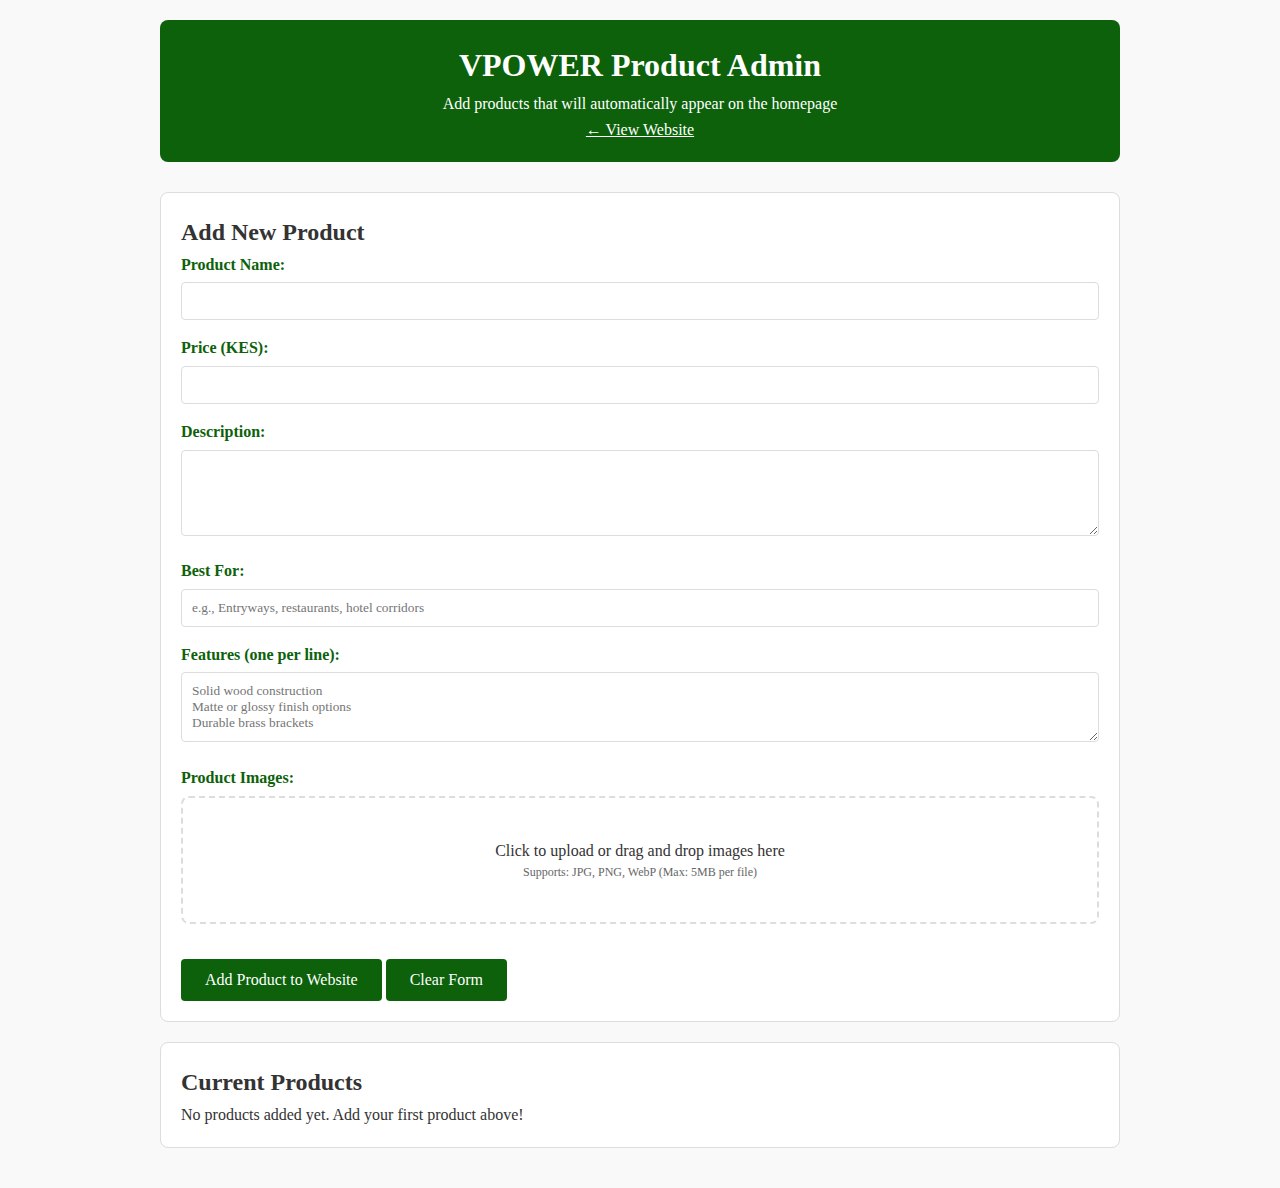
<file: simple-admin.html>
<!DOCTYPE html>
<html lang="en">
<head>
    <meta charset="UTF-8">
    <meta name="viewport" content="width=device-width, initial-scale=1.0">
    <title>VPOWER Admin - Add Products</title>
    <link rel="stylesheet" href="css/style.css">
    <style>
        .admin-container {
            max-width: 1000px;
            margin: 0 auto;
            padding: 20px;
            font-family: 'Georgia', serif;
        }
        
        .admin-header {
            background: var(--primary-green, #0C610A);
            color: white;
            padding: 20px;
            border-radius: 8px;
            margin-bottom: 30px;
            text-align: center;
        }
        
        .admin-section {
            background: white;
            border: 1px solid #ddd;
            border-radius: 8px;
            padding: 20px;
            margin-bottom: 20px;
        }
        
        .form-group {
            margin-bottom: 15px;
        }
        
        .form-group label {
            display: block;
            margin-bottom: 5px;
            font-weight: bold;
            color: var(--primary-green, #0C610A);
        }
        
        .form-group input,
        .form-group textarea {
            width: 100%;
            padding: 10px;
            border: 1px solid #ddd;
            border-radius: 4px;
            font-family: inherit;
        }
        
        .btn {
            background: var(--primary-green, #0C610A);
            color: white;
            padding: 12px 24px;
            border: none;
            border-radius: 4px;
            cursor: pointer;
            font-family: inherit;
            font-size: 16px;
            transition: background 0.3s;
        }
        
        .btn:hover {
            background: #0a4f08;
        }
        
        .btn-danger {
            background: #dc3545;
        }
        
        .btn-danger:hover {
            background: #c82333;
        }
        
        .products-list {
            display: grid;
            gap: 20px;
        }
        
        .product-item {
            border: 1px solid #ddd;
            border-radius: 8px;
            padding: 15px;
            display: grid;
            grid-template-columns: 150px 1fr auto;
            gap: 20px;
            align-items: center;
        }
        
        .product-image {
            width: 150px;
            height: 150px;
            object-fit: cover;
            border-radius: 4px;
        }
        
        .product-info h3 {
            margin: 0 0 10px 0;
            color: var(--primary-green, #0C610A);
        }
        
        .product-info p {
            margin: 5px 0;
            color: #666;
        }
        
        .product-actions {
            display: flex;
            gap: 10px;
        }
        
        .success-message {
            background: #d4edda;
            color: #155724;
            padding: 15px;
            border-radius: 4px;
            margin-bottom: 20px;
            border: 1px solid #c3e6cb;
        }
        
        .image-upload-area {
            border: 2px dashed #ddd;
            border-radius: 8px;
            padding: 40px;
            text-align: center;
            cursor: pointer;
            transition: border-color 0.3s;
        }
        
        .image-upload-area:hover {
            border-color: var(--primary-green, #0C610A);
        }
        
        .preview-images {
            display: grid;
            grid-template-columns: repeat(auto-fill, minmax(100px, 1fr));
            gap: 10px;
            margin-top: 20px;
        }
        
        .preview-image {
            position: relative;
        }
        
        .preview-image img {
            width: 100px;
            height: 100px;
            object-fit: cover;
            border-radius: 4px;
        }
        
        .preview-image .remove-btn {
            position: absolute;
            top: 5px;
            right: 5px;
            background: rgba(220, 53, 69, 0.8);
            color: white;
            border: none;
            border-radius: 50%;
            width: 20px;
            height: 20px;
            cursor: pointer;
        }
    </style>
</head>
<body>
    <div class="admin-container">
        <header class="admin-header">
            <h1>VPOWER Product Admin</h1>
            <p>Add products that will automatically appear on the homepage</p>
            <a href="index.html" style="color: white; text-decoration: underline;">← View Website</a>
        </header>

        <div id="successMessage" class="success-message" style="display: none;">
            <strong>✅ Product added successfully!</strong> It will appear on the homepage.
        </div>

        <section class="admin-section">
            <h2>Add New Product</h2>
            <form id="productForm">
                <div class="form-group">
                    <label for="productName">Product Name:</label>
                    <input type="text" id="productName" name="productName" required>
                </div>

                <div class="form-group">
                    <label for="productPrice">Price (KES):</label>
                    <input type="number" id="productPrice" name="productPrice" step="0.01" required>
                </div>

                <div class="form-group">
                    <label for="productDescription">Description:</label>
                    <textarea id="productDescription" name="productDescription" rows="4" required></textarea>
                </div>

                <div class="form-group">
                    <label for="productBestFor">Best For:</label>
                    <input type="text" id="productBestFor" name="productBestFor" placeholder="e.g., Entryways, restaurants, hotel corridors">
                </div>

                <div class="form-group">
                    <label>Features (one per line):</label>
                    <textarea id="productFeatures" name="productFeatures" rows="3" placeholder="Solid wood construction&#10;Matte or glossy finish options&#10;Durable brass brackets"></textarea>
                </div>

                <div class="form-group">
                    <label>Product Images:</label>
                    <div class="image-upload-area" id="imageUploadArea">
                        <p>Click to upload or drag and drop images here</p>
                        <p style="font-size: 12px; color: #666;">Supports: JPG, PNG, WebP (Max: 5MB per file)</p>
                        <input type="file" id="imageInput" multiple accept="image/*" style="display: none;">
                    </div>
                    <div class="preview-images" id="previewImages"></div>
                </div>

                <button type="submit" class="btn">Add Product to Website</button>
                <button type="button" class="btn btn-secondary" onclick="clearForm()">Clear Form</button>
            </form>
        </section>

        <section class="admin-section">
            <h2>Current Products</h2>
            <div class="products-list" id="productsList">
                <p>No products added yet. Add your first product above!</p>
            </div>
        </section>
    </div>

    <script>
        let products = [];
        let uploadedImages = [];

        // Load existing products
        function loadProducts() {
            const saved = localStorage.getItem('vpower_products');
            if (saved) {
                products = JSON.parse(saved);
            }
            displayProducts();
        }

        // Display products
        function displayProducts() {
            const container = document.getElementById('productsList');
            
            if (products.length === 0) {
                container.innerHTML = '<p>No products added yet. Add your first product above!</p>';
                return;
            }

            container.innerHTML = products.map((product, index) => `
                <div class="product-item">
                    <div>
                        ${product.mainImage ? `<img src="${product.mainImage}" alt="${product.name}" class="product-image">` : ''}
                    </div>
                    <div class="product-info">
                        <h3>${product.name}</h3>
                        <p><strong>Price:</strong> KES ${product.price.toFixed(2)}</p>
                        <p><strong>Description:</strong> ${product.description}</p>
                        ${product.bestFor ? `<p><strong>Best For:</strong> ${product.bestFor}</p>` : ''}
                        ${product.features && product.features.length > 0 ? `
                            <p><strong>Features:</strong></p>
                            <ul>
                                ${product.features.map(f => `<li>${f}</li>`).join('')}
                            </ul>
                        ` : ''}
                    </div>
                    <div class="product-actions">
                        <button class="btn btn-danger" onclick="deleteProduct(${index})">Delete</button>
                    </div>
                </div>
            `).join('');
        }

        // Handle image upload
        document.getElementById('imageUploadArea').addEventListener('click', () => {
            document.getElementById('imageInput').click();
        });

        document.getElementById('imageInput').addEventListener('change', handleImageUpload);

        function handleImageUpload(event) {
            const files = event.target.files;
            const previewArea = document.getElementById('previewImages');
            
            Array.from(files).forEach(file => {
                if (file.type.startsWith('image/') && file.size <= 5 * 1024 * 1024) {
                    const reader = new FileReader();
                    reader.onload = function(e) {
                        const imageId = 'img_' + Date.now() + '_' + Math.random().toString(36).substr(2, 9);
                        uploadedImages.push({
                            id: imageId,
                            data: e.target.result,
                            name: file.name
                        });
                        
                        const previewDiv = document.createElement('div');
                        previewDiv.className = 'preview-image';
                        previewDiv.innerHTML = `
                            <img src="${e.target.result}" alt="${file.name}">
                            <button type="button" class="remove-btn" onclick="removeImage('${imageId}')">×</button>
                        `;
                        previewArea.appendChild(previewDiv);
                    };
                    reader.readAsDataURL(file);
                }
            });
        }

        function removeImage(imageId) {
            uploadedImages = uploadedImages.filter(img => img.id !== imageId);
            refreshImagePreview();
        }

        function refreshImagePreview() {
            const previewArea = document.getElementById('previewImages');
            previewArea.innerHTML = uploadedImages.map(img => `
                <div class="preview-image">
                    <img src="${img.data}" alt="${img.name}">
                    <button type="button" class="remove-btn" onclick="removeImage('${img.id}')">×</button>
                </div>
            `).join('');
        }

        // Handle form submission
        document.getElementById('productForm').addEventListener('submit', function(e) {
            e.preventDefault();
            
            const features = document.getElementById('productFeatures').value
                .split('\n')
                .map(f => f.trim())
                .filter(f => f !== '');

            const product = {
                id: 'product_' + Date.now(),
                name: document.getElementById('productName').value,
                price: parseFloat(document.getElementById('productPrice').value),
                description: document.getElementById('productDescription').value,
                bestFor: document.getElementById('productBestFor').value,
                features: features,
                mainImage: uploadedImages.length > 0 ? uploadedImages[0].data : null,
                images: uploadedImages,
                createdAt: new Date().toISOString()
            };

            products.push(product);
            localStorage.setItem('vpower_products', JSON.stringify(products));
            
            // Show success message
            const successMsg = document.getElementById('successMessage');
            successMsg.style.display = 'block';
            setTimeout(() => {
                successMsg.style.display = 'none';
            }, 3000);
            
            // Clear form and reload
            clearForm();
            displayProducts();
        });

        function clearForm() {
            document.getElementById('productForm').reset();
            uploadedImages = [];
            refreshImagePreview();
        }

        function deleteProduct(index) {
            if (confirm('Delete this product?')) {
                products.splice(index, 1);
                localStorage.setItem('vpower_products', JSON.stringify(products));
                displayProducts();
            }
        }

        // Initialize
        loadProducts();
    </script>
</body>
</html>
</file>
<file: css/style.css>
/* --- CSS VARIABLES & RESET --- */
:root {
    --primary-green: #0C610A;
    --accent-yellow: #FFEF16;
    --light-bg: #f9f9f9;
    --text-dark: #333;
    --white: #ffffff;
}

* { margin: 0; padding: 0; box-sizing: border-box; font-family: 'Georgia', serif; }

body { background-color: var(--light-bg); color: var(--text-dark); line-height: 1.6; }
a { text-decoration: none; color: inherit; transition: 0.3s; }
ul { list-style: none; }
img { max-width: 100%; display: block; border-radius: 4px; }

/* --- CART ICON --- */
.cart-icon {
    position: relative;
    cursor: pointer;
    transition: color 0.3s;
}

.cart-icon:hover {
    color: var(--accent-yellow);
}

.cart-count {
    position: absolute;
    top: -8px;
    right: -8px;
    background-color: var(--accent-yellow);
    color: var(--primary-green);
    font-size: 0.7rem;
    font-weight: bold;
    padding: 2px 5px;
    border-radius: 50%;
    min-width: 16px;
    text-align: center;
}

/* --- NAVIGATION --- */
nav {
    background-color: var(--primary-green);
    color: var(--white);
    padding: 1rem 5%;
    display: flex;
    justify-content: space-between;
    align-items: center;
    position: sticky;
    top: 0;
    z-index: 1000;
}
.logo { 
    font-size: 1.5rem; 
    font-weight: bold; 
    letter-spacing: 1px; 
    display: flex;
    align-items: center;
}
.logo-img {
    height: 40px;
    width: auto;
    margin-right: 10px;
}
.nav-links { display: flex; gap: 2rem; }
.nav-links a:hover { color: var(--accent-yellow); }
.cta-btn-nav {
    background-color: var(--accent-yellow);
    color: var(--primary-green);
    padding: 0.5rem 1rem;
    border-radius: 4px;
    font-weight: bold;
}

/* --- HERO SECTION --- */
header.hero {
    height: 80vh;
    background: linear-gradient(rgba(12, 97, 10, 0.2), rgba(12, 97, 10, 0.1)), url('../assets/images/background.jpg'); 
    background-size: cover;
    background-position: center;
    display: flex;
    flex-direction: column;
    justify-content: center;
    align-items: center;
    text-align: center;
    color: var(--white);
    padding: 0 20px;
    position: relative;
    z-index: 1;
}

/* Prevent any unwanted clicks on header background */
header.hero::before {
    content: '';
    position: absolute;
    top: 0;
    left: 0;
    right: 0;
    bottom: 0;
    z-index: -1;
}
.hero h1 { font-size: 3.5rem; margin-bottom: 1rem; text-shadow: 2px 2px 4px rgba(0,0,0,0.5); }
.hero p { font-size: 1.2rem; max-width: 600px; margin-bottom: 2rem; }
.main-cta {
    background-color: var(--accent-yellow);
    color: var(--primary-green);
    padding: 1rem 2.5rem;
    font-size: 1.2rem;
    font-weight: bold;
    border-radius: 5px;
    border: 2px solid var(--accent-yellow);
}
.main-cta:hover {
    background-color: transparent;
    color: var(--accent-yellow);
}

/* --- MISSION SECTION --- */
.mission { padding: 4rem 10%; text-align: center; background-color: var(--white); }
.mission h2 { color: var(--primary-green); margin-bottom: 1rem; font-size: 2rem; }
.mission p { max-width: 800px; margin: 0 auto; font-size: 1.1rem; color: #555; }

.founder-story {
    max-width: 700px;
    margin: 2rem auto;
    text-align: left;
    background-color: #f9f9f9;
    padding: 2rem;
    border-radius: 8px;
    border-left: 4px solid var(--primary-green);
}

.founder-story h3 {
    color: var(--primary-green);
    margin-bottom: 1rem;
    font-size: 1.3rem;
    text-align: center;
}

.founder-story p {
    margin-bottom: 1rem;
    line-height: 1.7;
}

.founder-story strong {
    color: var(--primary-green);
}

/* --- GALLERY GRID --- */
.gallery-section { padding: 4rem 5%; }
.section-title { text-align: center; color: var(--primary-green); margin-bottom: 3rem; font-size: 2.2rem; }

/* Etsy-Style Compact Grid */
.gallery-grid {
    display: grid;
    grid-template-columns: repeat(auto-fill, minmax(200px, 1fr));
    gap: 16px;
    margin: 16px 0;
    padding: 0 16px;
}

.etsy-card {
    background: white;
    border-radius: 8px;
    overflow: hidden;
    transition: all 0.2s ease;
    position: relative;
    border: 1px solid rgba(0,0,0,0.08);
    cursor: pointer;
}

.etsy-card:hover {
    box-shadow: 0 4px 12px rgba(0,0,0,0.15);
    transform: translateY(-2px);
}

.etsy-card-image {
    position: relative;
    width: 100%;
    padding-bottom: 100%; /* 1:1 Aspect Ratio */
    overflow: hidden;
}

.etsy-card-image img {
    position: absolute;
    top: 0;
    left: 0;
    width: 100%;
    height: 100%;
    object-fit: cover;
    transition: transform 0.3s ease;
}

.etsy-card:hover .etsy-card-image img {
    transform: scale(1.05);
}

.video-overlay {
    position: absolute;
    top: 0;
    left: 0;
    width: 100%;
    height: 100%;
    opacity: 0;
    transition: opacity 0.3s ease;
}

.etsy-card:hover .video-overlay {
    opacity: 1;
}

.video-overlay video {
    width: 100%;
    height: 100%;
    object-fit: cover;
}

.etsy-heart {
    position: absolute;
    top: 8px;
    left: 8px;
    background: rgba(255,255,255,0.9);
    border: none;
    width: 32px;
    height: 32px;
    border-radius: 50%;
    display: flex;
    align-items: center;
    justify-content: center;
    cursor: pointer;
    font-size: 16px;
    transition: all 0.2s ease;
    z-index: 10;
}

.etsy-heart:hover {
    background: white;
    transform: scale(1.1);
}

.etsy-heart.active {
    background: rgba(220, 53, 69, 0.9);
    color: white;
}

.etsy-card-content {
    padding: 12px;
}

.etsy-title {
    font-size: 14px;
    font-weight: 600;
    color: #222;
    margin: 0 0 4px 0;
    line-height: 1.3;
    overflow: hidden;
    text-overflow: ellipsis;
    display: -webkit-box;
    -webkit-line-clamp: 2;
    -webkit-box-orient: vertical;
}

.etsy-price {
    font-size: 16px;
    font-weight: 700;
    color: var(--primary-green, #0C610A);
    margin-bottom: 4px;
}

.etsy-seller {
    font-size: 12px;
    color: #666;
    margin-bottom: 8px;
    display: flex;
    align-items: center;
    gap: 4px;
}

.etsy-seller::before {
    content: '';
    width: 16px;
    height: 16px;
    background: url('data:image/svg+xml,<svg xmlns="http://www.w3.org/2000/svg" viewBox="0 0 24 24" fill="%230C610A"><path d="M12 2L2 7v10c0 5.55 3.84 10.74 9 12 5.16-1.26 9-6.45 9-12V7l-10-5z"/></svg>') center/contain no-repeat;
}

.etsy-more {
    font-size: 12px;
    color: #666;
    cursor: pointer;
    text-decoration: underline;
    transition: color 0.2s ease;
    margin-top: 4px;
}

.etsy-more:hover {
    color: var(--primary-green, #0C610A);
}

/* Media Gallery Styles */
.media-gallery-header {
    text-align: center;
    margin-bottom: 2rem;
    padding: 0 20px;
}

.media-gallery-header h3 {
    color: var(--primary-green, #0C610A);
    font-size: 2rem;
    margin-bottom: 0.5rem;
    font-family: 'Georgia', serif;
}

.media-gallery-header p {
    color: #666;
    font-size: 1.1rem;
    max-width: 600px;
    margin: 0 auto;
}

.media-gallery-grid {
    display: grid;
    grid-template-columns: repeat(auto-fill, minmax(250px, 1fr));
    gap: 20px;
    padding: 0 20px;
    margin-bottom: 3rem;
}

.media-item {
    position: relative;
    border-radius: 12px;
    overflow: hidden;
    background: #f8f8f8;
    aspect-ratio: 1;
    cursor: pointer;
    transition: all 0.3s ease;
    box-shadow: 0 2px 8px rgba(0,0,0,0.1);
}

.media-item:hover {
    transform: translateY(-4px);
    box-shadow: 0 8px 25px rgba(0,0,0,0.15);
}

.media-image,
.media-video {
    width: 100%;
    height: 100%;
    object-fit: cover;
    transition: transform 0.3s ease;
}

.media-item:hover .media-image,
.media-item:hover .media-video {
    transform: scale(1.05);
}

.media-overlay {
    position: absolute;
    top: 0;
    left: 0;
    right: 0;
    bottom: 0;
    background: linear-gradient(to bottom, transparent 0%, rgba(12, 97, 10, 0.8) 100%);
    display: flex;
    flex-direction: column;
    justify-content: flex-end;
    align-items: center;
    opacity: 0;
    transition: opacity 0.3s ease;
    padding: 20px;
    color: white;
}

.play-icon,
.expand-icon {
    font-size: 2rem;
    margin-bottom: 10px;
    background: rgba(255, 255, 255, 0.9);
    width: 50px;
    height: 50px;
    border-radius: 50%;
    display: flex;
    align-items: center;
    justify-content: center;
    color: var(--primary-green, #0C610A);
    transition: all 0.3s ease;
    pointer-events: none;
}

.video-item:hover .play-icon {
    display: none;
}

.video-error {
    position: relative;
}

.video-error::after {
    content: "📹 Video Loading...";
    position: absolute;
    top: 50%;
    left: 50%;
    transform: translate(-50%, -50%);
    background: rgba(12, 97, 10, 0.9);
    color: white;
    padding: 10px 15px;
    border-radius: 5px;
    font-size: 0.9rem;
    z-index: 10;
}

.media-title {
    font-size: 0.9rem;
    text-align: center;
    font-weight: 600;
    text-shadow: 1px 1px 2px rgba(0,0,0,0.5);
}

/* Media Lightbox */
.media-lightbox {
    position: fixed;
    top: 0;
    left: 0;
    width: 100%;
    height: 100%;
    background: rgba(0, 0, 0, 0.9);
    display: flex;
    align-items: center;
    justify-content: center;
    z-index: 10000;
    opacity: 0;
    visibility: hidden;
    transition: all 0.3s ease;
}

.media-lightbox.active {
    opacity: 1;
    visibility: visible;
}

.lightbox-content {
    position: relative;
    max-width: 90%;
    max-height: 90%;
    background: white;
    border-radius: 8px;
    overflow: hidden;
}

.lightbox-content img,
.lightbox-content video {
    width: 100%;
    height: 100%;
    object-fit: contain;
}

.lightbox-close {
    position: absolute;
    top: 10px;
    right: 10px;
    background: rgba(255, 255, 255, 0.9);
    border: none;
    width: 40px;
    height: 40px;
    border-radius: 50%;
    font-size: 1.5rem;
    cursor: pointer;
    display: flex;
    align-items: center;
    justify-content: center;
    color: var(--primary-green, #0C610A);
    transition: all 0.2s ease;
    z-index: 10001;
}

.lightbox-close:hover {
    background: white;
    transform: scale(1.1);
}

/* Responsive Gallery */
@media (max-width: 768px) {
    .media-gallery-grid {
        grid-template-columns: repeat(auto-fill, minmax(150px, 1fr));
        gap: 15px;
        padding: 0 15px;
    }
    
    .media-gallery-header h3 {
        font-size: 1.5rem;
    }
    
    .media-gallery-header p {
        font-size: 1rem;
    }
    
    .play-icon,
    .expand-icon {
        font-size: 1.5rem;
        width: 40px;
        height: 40px;
    }
    
    .media-title {
        font-size: 0.8rem;
    }
}

.product-info { 
    padding: 16px; 
    flex: 1;
    display: flex;
    flex-direction: column;
}

.product-info h3 { 
    color: var(--primary-green); 
    margin-bottom: 8px; 
    font-size: 16px;
    font-weight: 600;
    line-height: 1.3;
    overflow: hidden;
    text-overflow: ellipsis;
    display: -webkit-box;
    -webkit-line-clamp: 2;
    -webkit-box-orient: vertical;
}

.product-info p {
    color: #666;
    font-size: 14px;
    line-height: 1.4;
    margin-bottom: 12px;
    overflow: hidden;
    text-overflow: ellipsis;
    display: -webkit-box;
    -webkit-line-clamp: 2;
    -webkit-box-orient: vertical;
    flex: 1;
}

.price { 
    color: var(--primary-green); 
    font-weight: 600; 
    font-size: 18px;
    margin-bottom: 12px;
    display: block;
}

.buy-btn {
    display: inline-block;
    padding: 10px 16px;
    border: 2px solid var(--primary-green);
    color: var(--primary-green);
    font-weight: 600;
    background: white;
    border-radius: 8px;
    text-align: center;
    cursor: pointer;
    transition: all 0.3s ease;
    font-family: 'Georgia', serif;
    width: 100%;
}

.buy-btn:hover { 
    background-color: var(--primary-green); 
    color: var(--white);
    transform: translateY(-1px);
    box-shadow: 0 4px 12px rgba(12, 97, 10, 0.3);
}

/* --- QUICK VIEW OVERLAY --- */
.quick-view {
    position: absolute;
    top: 0;
    left: 0;
    right: 0;
    bottom: 0;
    background: rgba(12, 97, 10, 0.9);
    display: flex;
    flex-direction: column;
    justify-content: center;
    align-items: center;
    opacity: 0;
    transition: opacity 0.3s;
    color: var(--white);
}

.product-card:hover .quick-view {
    opacity: 1;
}

.quick-view h3 {
    color: var(--accent-yellow);
    margin-bottom: 0.5rem;
    font-size: 1.2rem;
}

.quick-view .price {
    color: var(--white);
    font-size: 1.1rem;
    margin-bottom: 1rem;
}

.quick-view-btn {
    background-color: var(--accent-yellow);
    color: var(--primary-green);
    padding: 0.5rem 1rem;
    border: none;
    border-radius: 4px;
    font-weight: bold;
    cursor: pointer;
    font-family: 'Georgia', serif;
    transition: background-color 0.3s;
}

.quick-view-btn:hover {
    background-color: var(--white);
}

/* --- SERVICES SECTION --- */
.services-section {
    padding: 4rem 5%;
    background-color: #f0f4f0;
}

.services-content {
    max-width: 1200px;
    margin: 0 auto;
}

.services-grid {
    display: grid;
    grid-template-columns: repeat(auto-fit, minmax(300px, 1fr));
    gap: 2rem;
    margin-bottom: 3rem;
}

.service-card {
    background: var(--white);
    padding: 2rem;
    border-radius: 8px;
    box-shadow: 0 4px 10px rgba(0,0,0,0.1);
    text-align: center;
    transition: transform 0.3s;
}

.service-card:hover {
    transform: translateY(-5px);
}

.service-icon {
    margin-bottom: 1rem;
    display: flex;
    justify-content: center;
}

.service-card h3 {
    color: var(--primary-green);
    margin-bottom: 1rem;
    font-size: 1.3rem;
}

.service-card p {
    margin-bottom: 2rem;
}

.hero-logo-img {
    width: 200px;
    height: auto;
}
.story-content { display: flex; flex-wrap: wrap; gap: 2rem; align-items: center; }
.story-text { flex: 1; min-width: 300px; }
.story-text h2 { color: var(--primary-green); margin-bottom: 1rem; }
.story-image { flex: 1; min-width: 300px; height: 300px; background-color: #ccc; border-radius: 8px; }
.story-image img { width: 100%; height: 100%; object-fit: cover; }

/* --- LIGHTBOX --- */
.lightbox {
    display: none;
    position: fixed;
    top: 0;
    left: 0;
    width: 100%;
    height: 100%;
    background-color: rgba(0, 0, 0, 0.9);
    z-index: 2000;
    justify-content: center;
    align-items: center;
    cursor: pointer;
}

.lightbox.active {
    display: flex;
}

.lightbox-content {
    max-width: 90%;
    max-height: 90%;
    position: relative;
}

.lightbox-content img {
    width: 100%;
    height: auto;
    border-radius: 8px;
}

.lightbox-close {
    position: absolute;
    top: -40px;
    right: 0;
    color: var(--white);
    font-size: 2rem;
    cursor: pointer;
    background: none;
    border: none;
    font-family: 'Georgia', serif;
}

.lightbox-close:hover {
    color: var(--accent-yellow);
}

/* --- PACKAGE MODAL --- */
.package-modal {
    display: none;
    position: fixed;
    top: 0;
    left: 0;
    width: 100%;
    height: 100%;
    background-color: rgba(0, 0, 0, 0.8);
    z-index: 3000;
    overflow-y: auto;
}

.package-modal.active {
    display: block;
}

.package-modal-content {
    background-color: var(--white);
    margin: 5% auto;
    padding: 0;
    width: 90%;
    max-width: 1200px;
    border-radius: 8px;
    position: relative;
    max-height: 90vh;
    overflow-y: auto;
}

.package-modal-header {
    background-color: var(--primary-green);
    color: var(--white);
    padding: 1.5rem;
    border-radius: 8px 8px 0 0;
    display: flex;
    justify-content: space-between;
    align-items: center;
}

.package-modal-header h2 {
    margin: 0;
    font-size: 1.8rem;
}

.package-modal-close {
    background: none;
    border: none;
    color: var(--white);
    font-size: 2rem;
    cursor: pointer;
    padding: 0;
    width: 40px;
    height: 40px;
    display: flex;
    align-items: center;
    justify-content: center;
    border-radius: 50%;
    transition: background-color 0.3s ease;
}

.package-modal-close:hover {
    background-color: rgba(255, 255, 255, 0.2);
}

.product-video {
    position: absolute;
    top: 0;
    left: 0;
    width: 100%;
    height: 100%;
    object-fit: cover;
    opacity: 0;
    transition: opacity 0.3s ease;
    pointer-events: none;
}

.product-img:hover .product-video {
    opacity: 1;
}

.product-img:hover .product-main-image {
    opacity: 0;
}

.product-main-image {
    transition: opacity 0.3s ease;
}

.video-indicator {
    position: absolute;
    top: 10px;
    right: 10px;
    background: rgba(0, 0, 0, 0.7);
    color: white;
    width: 40px;
    height: 40px;
    border-radius: 50%;
    display: flex;
    align-items: center;
    justify-content: center;
    cursor: pointer;
    font-size: 18px;
    transition: all 0.3s ease;
    z-index: 10;
}

.video-indicator:hover {
    background: rgba(0, 0, 0, 0.9);
    transform: scale(1.1);
}

.package-modal-body {
    padding: 2rem;
}

.package-info {
    margin-bottom: 2rem;
    padding-bottom: 2rem;
    border-bottom: 2px solid var(--accent-yellow);
}

.package-info p {
    font-size: 1.1rem;
    line-height: 1.6;
    margin-bottom: 1rem;
    color: var(--dark-brown);
}

.package-price {
    font-size: 1.5rem;
    font-weight: bold;
    color: var(--primary-green);
}

.package-variants h3 {
    color: var(--primary-green);
    margin-bottom: 1.5rem;
    font-size: 1.3rem;
}

.variant-grid {
    display: grid;
    grid-template-columns: repeat(auto-fill, minmax(250px, 1fr));
    gap: 1.5rem;
}

.variant-card {
    border: 2px solid #e0e0e0;
    border-radius: 8px;
    overflow: hidden;
    transition: all 0.3s ease;
    cursor: pointer;
}

.variant-card:hover {
    border-color: var(--primary-green);
    transform: translateY(-5px);
    box-shadow: 0 8px 25px rgba(0, 0, 0, 0.15);
}

.variant-card.selected {
    border-color: var(--primary-green);
    box-shadow: 0 0 0 3px rgba(76, 175, 80, 0.3);
}

.variant-img {
    width: 100%;
    height: 200px;
    object-fit: cover;
}

.variant-info {
    padding: 1rem;
}

.variant-info h4 {
    margin: 0 0 0.5rem 0;
    color: var(--dark-brown);
    font-size: 1.1rem;
}

.variant-price {
    color: var(--primary-green);
    font-weight: bold;
    margin-bottom: 1rem;
}

.variant-select-btn {
    width: 100%;
    padding: 0.75rem;
    background-color: var(--primary-green);
    color: var(--white);
    border: none;
    border-radius: 4px;
    cursor: pointer;
    font-family: 'Georgia', serif;
    transition: background-color 0.3s ease;
}

.variant-select-btn:hover {
    background-color: #4a8c52;
}

.variant-select-btn.selected {
    background-color: var(--accent-yellow);
    color: var(--dark-brown);
}

/* --- SHOPPING CART --- */
.product-features {
    margin: 1rem 0;
}

.product-features h4 {
    color: var(--primary-green);
    font-size: 0.9rem;
    margin-bottom: 0.5rem;
    font-weight: bold;
}

.product-features ul {
    list-style: none;
    padding: 0;
    margin: 0.5rem 0;
}

.product-features li {
    padding: 0.25rem 0;
    padding-left: 1.2rem;
    position: relative;
    font-size: 0.9rem;
    color: #555;
}

.product-features li:before {
    content: "•";
    color: var(--accent-yellow);
    font-weight: bold;
    position: absolute;
    left: 0;
}

.best-for {
    margin: 1rem 0;
    padding: 0.75rem;
    background-color: #f8f8f8;
    border-left: 3px solid var(--primary-green);
    border-radius: 4px;
}

.best-for h4 {
    color: var(--primary-green);
    font-size: 0.9rem;
    margin-bottom: 0.25rem;
    font-weight: bold;
}

.best-for p {
    margin: 0;
    font-size: 0.85rem;
    color: #666;
    font-style: italic;
}

.cart-modal {
    display: none;
    position: fixed;
    top: 0;
    right: 0;
    width: 400px;
    height: 100%;
    background-color: var(--white);
    box-shadow: -2px 0 10px rgba(0,0,0,0.1);
    z-index: 3000;
    flex-direction: column;
}

.cart-modal.active {
    display: flex;
}

.cart-header {
    background-color: var(--primary-green);
    color: var(--white);
    padding: 1rem;
    display: flex;
    justify-content: space-between;
    align-items: center;
}

.cart-close {
    background: none;
    border: none;
    color: var(--white);
    font-size: 1.5rem;
    cursor: pointer;
}

.cart-close:hover {
    color: var(--accent-yellow);
}

.cart-items {
    flex: 1;
    overflow-y: auto;
    padding: 1rem;
}

.cart-item {
    display: flex;
    gap: 1rem;
    margin-bottom: 1rem;
    padding-bottom: 1rem;
    border-bottom: 1px solid #ddd;
}

.cart-item img {
    width: 80px;
    height: 80px;
    object-fit: cover;
    border-radius: 4px;
}

.cart-item-details {
    flex: 1;
}

.cart-item-title {
    font-weight: bold;
    color: var(--primary-green);
    margin-bottom: 0.5rem;
}

.cart-item-price {
    color: #666;
    margin-bottom: 0.5rem;
}

.quantity-controls {
    display: flex;
    align-items: center;
    gap: 0.5rem;
}

.quantity-btn {
    background-color: var(--primary-green);
    color: var(--white);
    border: none;
    width: 24px;
    height: 24px;
    border-radius: 50%;
    cursor: pointer;
    font-weight: bold;
}

.quantity-btn:hover {
    background-color: var(--accent-yellow);
    color: var(--primary-green);
}

.quantity {
    min-width: 20px;
    text-align: center;
}

.cart-footer {
    padding: 1rem;
    border-top: 2px solid var(--primary-green);
}

.cart-total {
    display: flex;
    justify-content: space-between;
    font-size: 1.2rem;
    font-weight: bold;
    margin-bottom: 1rem;
}

.checkout-btn {
    width: 100%;
    background-color: var(--primary-green);
    color: var(--white);
    padding: 1rem;
    border: none;
    border-radius: 4px;
    font-size: 1.1rem;
    font-weight: bold;
    cursor: pointer;
    font-family: 'Georgia', serif;
    transition: background-color 0.3s;
}

.checkout-btn:hover {
    background-color: var(--accent-yellow);
    color: var(--primary-green);
}

.cart-overlay {
    display: none;
    position: fixed;
    top: 0;
    left: 0;
    width: 100%;
    height: 100%;
    background-color: rgba(0,0,0,0.5);
    z-index: 2999;
}

.cart-overlay.active {
    display: block;
}

.empty-cart {
    text-align: center;
    padding: 2rem;
    color: #666;
}

/* --- FOOTER --- */
footer {
    background-color: var(--primary-green);
    color: var(--white);
    text-align: center;
    padding: 2rem;
    margin-top: 2rem;
}

.footer-content {
    display: flex;
    flex-direction: column;
    align-items: center;
    gap: 1rem;
    margin-bottom: 1rem;
}

.footer-logo { 
    color: var(--accent-yellow); 
    font-weight: bold; 
    font-size: 1.2rem; 
}

.social-links {
    display: flex;
    gap: 1.5rem;
}

.social-links a {
    color: var(--white);
    transition: color 0.3s;
    display: flex;
    align-items: center;
    justify-content: center;
}

.social-links a:hover {
    color: var(--accent-yellow);
}

.social-links svg {
    width: 24px;
    height: 24px;
}

/* --- MOBILE RESPONSIVENESS --- */
@media (max-width: 768px) {
    /* Navigation */
    nav {
        flex-direction: column;
        padding: 1rem 2%;
        gap: 1rem;
    }
    
    .nav-links {
        flex-wrap: wrap;
        justify-content: center;
        gap: 1rem;
        font-size: 0.9rem;
    }
    
    .cta-btn-nav {
        padding: 0.4rem 0.8rem;
        font-size: 0.85rem;
    }
    
    /* Hero Section */
    header.hero {
        height: 60vh;
        padding: 0 15px;
    }
    
    .hero h1 {
        font-size: 2.2rem;
        margin-bottom: 0.8rem;
    }
    
    .hero p {
        font-size: 1rem;
        margin-bottom: 1.5rem;
    }
    
    .main-cta {
        padding: 0.8rem 2rem;
        font-size: 1rem;
    }
    
    /* Mission Section */
    .mission {
        padding: 3rem 5% !important;
    }
    
    .mission h2 {
        font-size: 1.8rem;
    }
    
    .founder-story {
        padding: 1.5rem;
        margin-top: 1.5rem;
    }
    
    .founder-story h3 {
        font-size: 1.3rem;
    }
    
    /* Gallery Section */
    .gallery-section {
        padding: 3rem 5% !important;
    }
    
    .section-title {
        font-size: 1.8rem;
    }
    
    .gallery-grid {
        grid-template-columns: 1fr;
        gap: 2rem;
    }
    
    .product-card {
        max-width: 100%;
    }
    
    .product-img img {
        height: 250px;
    }
    
    .quick-view {
        padding: 1rem;
    }
    
    .quick-view h3 {
        font-size: 1.1rem;
    }
    
    .product-info {
        padding: 1.2rem;
    }
    
    .product-info h3 {
        font-size: 1.2rem;
    }
    
    .product-features ul,
    .best-for {
        font-size: 0.85rem;
    }
    
    .buy-btn {
        padding: 0.8rem 1.5rem;
        font-size: 0.95rem;
    }
    
    /* Services Section */
    .services-section {
        padding: 3rem 5% !important;
    }
    
    .services-grid {
        grid-template-columns: 1fr;
        gap: 1.5rem;
    }
    
    .service-card {
        padding: 1.5rem;
    }
    
    .service-icon {
        margin-bottom: 1rem;
    }
    
    .service-icon svg {
        width: 36px;
        height: 36px;
    }
    
    .service-card h3 {
        font-size: 1.2rem;
    }
    
    .service-cta {
        padding: 2rem 1.5rem;
        margin-top: 2rem;
    }
    
    .service-cta h3 {
        font-size: 1.3rem;
    }
    
    /* Story Section */
    .story-section {
        padding: 3rem 5% !important;
    }
    
    .story-content {
        flex-direction: column;
        gap: 2rem;
    }
    
    .story-text {
        max-width: 100%;
        text-align: center;
    }
    
    .story-text h2 {
        font-size: 1.8rem;
    }
    
    .story-image {
        max-width: 100%;
    }
    
    /* Package Modal */
    .package-modal-content {
        width: 95%;
        margin: 2% auto;
        max-height: 95vh;
    }
    
    .package-modal-header {
        padding: 1rem;
    }
    
    .package-modal-header h2 {
        font-size: 1.4rem;
    }
    
    .package-modal-body {
        padding: 1rem;
    }
    
    .variant-grid {
        grid-template-columns: 1fr;
        gap: 1rem;
    }
    
    .variant-img {
        height: 180px;
    }
    
    .variant-info {
        padding: 0.8rem;
    }
    
    .variant-info h4 {
        font-size: 1rem;
    }
    
    .variant-select-btn {
        padding: 0.6rem;
        font-size: 0.9rem;
    }
    
    /* Lightbox */
    .lightbox-content {
        width: 95%;
        margin: 2% auto;
    }
    
    .lightbox-close {
        top: 10px;
        right: 10px;
        font-size: 1.5rem;
    }
    
    /* Shopping Cart */
    .cart-modal {
        width: 90%;
        right: 5%;
        left: 5%;
        max-width: none;
    }
    
    .cart-header {
        padding: 1rem;
    }
    
    .cart-items {
        padding: 1rem;
    }
    
    .cart-item {
        flex-direction: column;
        gap: 1rem;
        text-align: center;
    }
    
    .cart-item img {
        width: 80px;
        height: 80px;
        margin: 0 auto;
    }
    
    .cart-footer {
        padding: 1rem;
    }
    
    .checkout-btn {
        padding: 0.8rem;
        font-size: 0.95rem;
    }
    
    /* Footer */
    footer {
        padding: 1.5rem;
    }
    
    .footer-logo {
        font-size: 1rem;
    }
        border-radius: 12px;
        font-size: 11px;
        font-weight: bold;
        display: inline-block;
        margin: 5px 0;
    }
    
    .section-title {
        font-size: 1.5rem;
    }
    
    .product-card {
        margin-bottom: 1rem;
    }
    
    .product-img img {
        height: 200px;
    }
    
    .package-modal-header h2 {
        font-size: 1.2rem;
    }
    
    .variant-img {
        height: 150px;
    }
    
    .cart-item img {
        width: 60px;
        height: 60px;
    }
}
</file>
